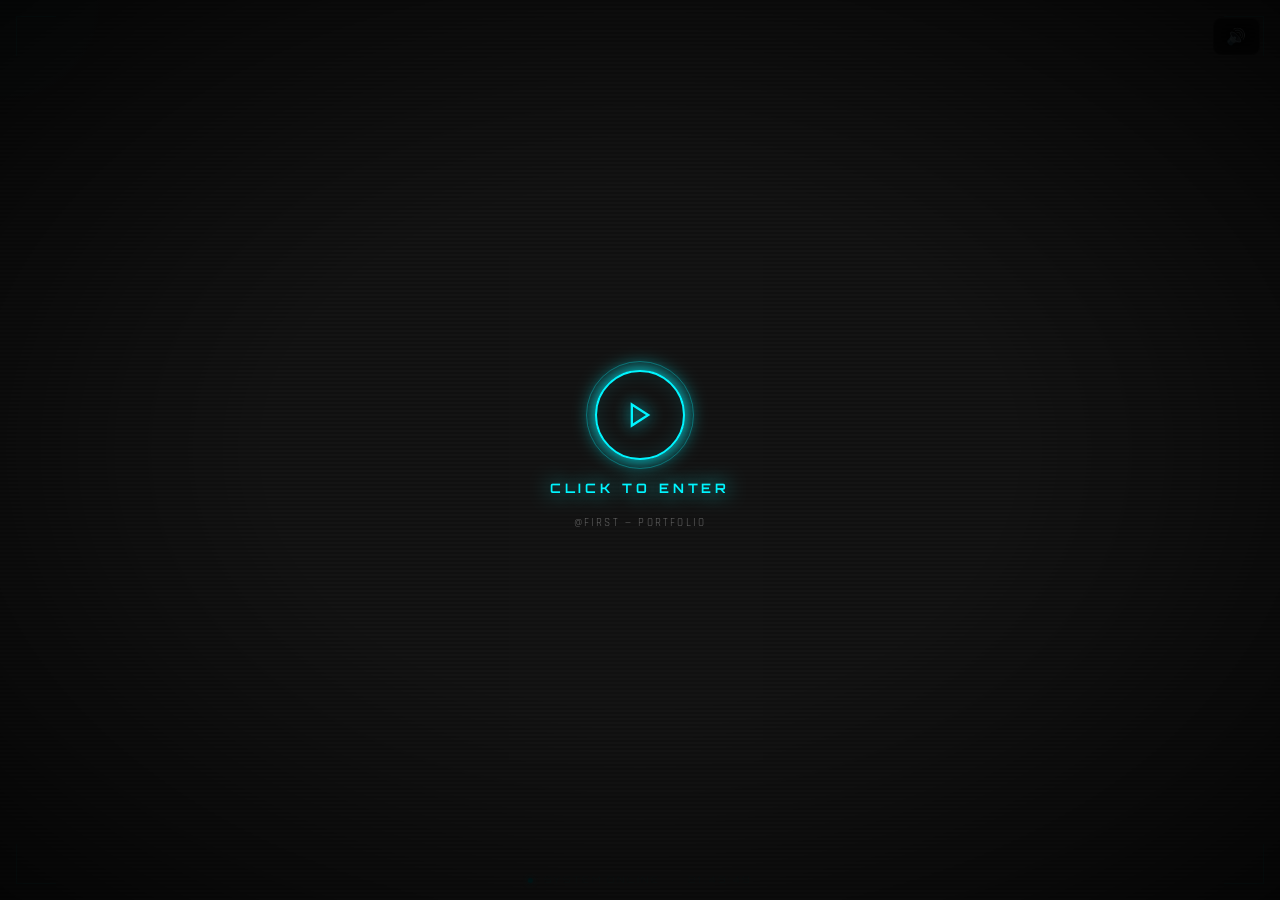
<file: index.html>
<!DOCTYPE html>
<html lang="en">
<head>
  <meta charset="UTF-8" />
  <meta name="viewport" content="width=device-width, initial-scale=1.0" />
  <title>@First</title>
  <link rel="stylesheet" href="style.css" />
  <link rel="icon" href="logo.png" type="image/png">
  <link rel="stylesheet" href="https://cdnjs.cloudflare.com/ajax/libs/font-awesome/6.5.0/css/all.min.css">
</head>
<body>

  <!-- HUD Corners -->
  <div class="hud-corner tl"></div>
  <div class="hud-corner tr"></div>
  <div class="hud-corner bl"></div>
  <div class="hud-corner br"></div>

  <!-- Cursor glow -->
  <div id="cursor-glow"></div>

  <!-- Background video -->
  <video id="bg-video" loop playsinline>
    <source src="background.mp4" type="video/mp4" />
  </video>

  <!-- Start screen -->
  <div id="startOverlay">
    <div class="start-inner">
      <div class="start-ring">
        <svg width="28" height="28" fill="none" stroke="currentColor" stroke-width="2" viewBox="0 0 24 24">
          <polygon points="5,3 19,12 5,21"/>
        </svg>
      </div>
      <div id="startText">CLICK TO ENTER</div>
      <div class="start-sub">@First — Portfolio</div>
    </div>
  </div>

  <!-- Mute button -->
  <button id="muteButton">🔊</button>

  <!-- Main -->
  <div id="mainContent">

    <div class="profile-section">
      <div class="profile-ring">
        <div class="profile-image">
          <img src="first.png" alt="Profile" />
        </div>
      </div>
      <div class="profile-name"><span class="accent">@</span>First</div>
      <div class="glitch-bar">
        <span class="profile-tagline">Developer &nbsp;·&nbsp; Designer &nbsp;·&nbsp; Creator</span>
      </div>
    </div>

    <div class="button-container">

      <a href="https://spwweb.github.io/first/" target="_blank">
        <span class="btn-corner tl"></span>
        <span class="btn-dot"></span>
        Me First
        <span class="btn-corner br"></span>
      </a>

      <a href="https://spwweb.github.io/clock/" target="_blank">
        <span class="btn-corner tl"></span>
        <span class="btn-dot"></span>
        Clock
        <span class="btn-corner br"></span>
      </a>

      <a href="https://spwweb.github.io/QRcode/" target="_blank">
        <span class="btn-corner tl"></span>
        <span class="btn-dot"></span>
        QR Generator
        <span class="btn-corner br"></span>
      </a>

    </div>
  </div>

  <!-- HUD status bar -->
  <div class="hud-status">
    <span class="hud-dot"></span>
    SYSTEM ONLINE &nbsp;·&nbsp; <span id="hudTime">00:00:00</span>
  </div>

  <script src="script.js"></script>
</body>
</html>
</file>
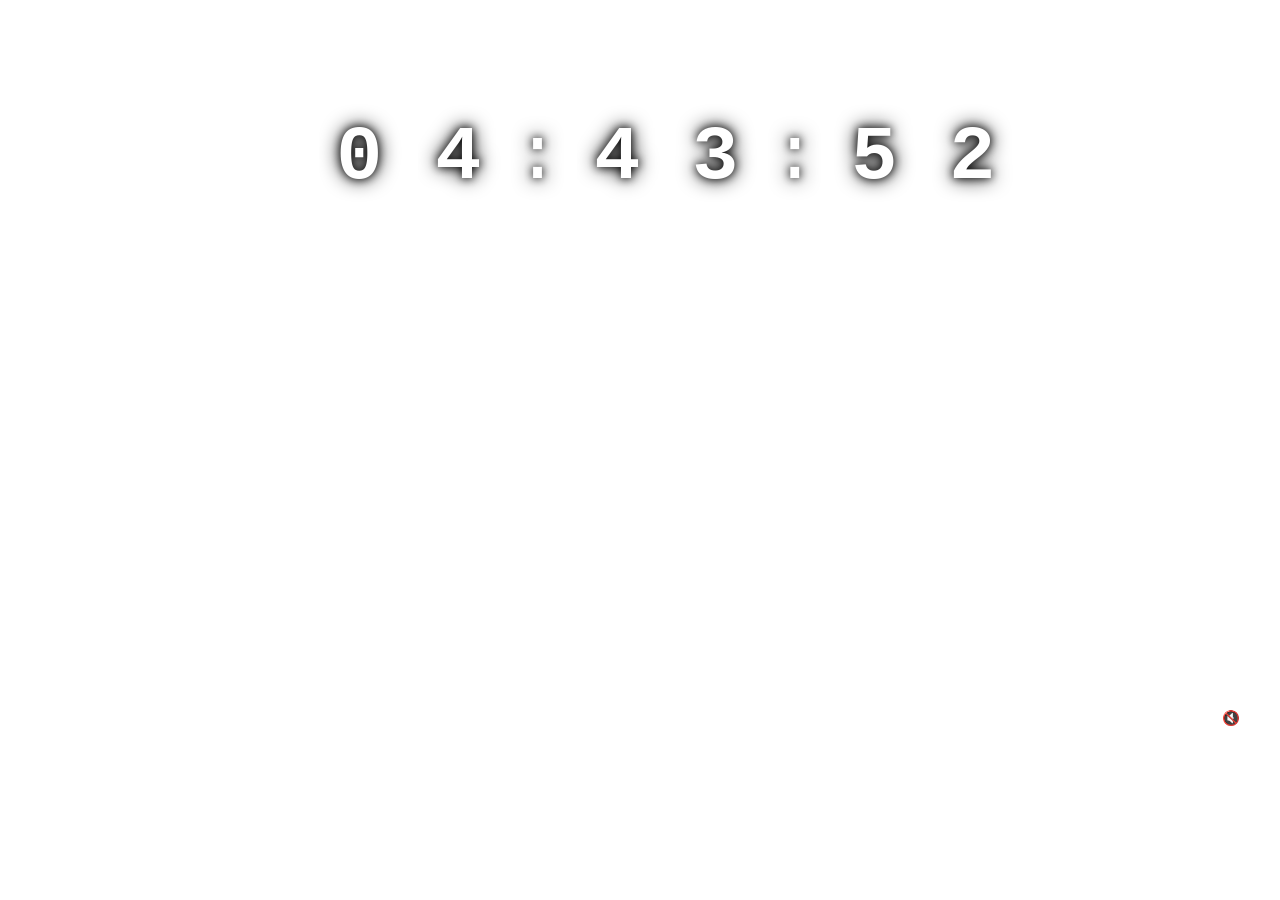
<file: clock/index.html>
<!DOCTYPE html>
<html lang="th">

<head>
    <meta charset="UTF-8" />
    <meta name="viewport" content="width=device-width, initial-scale=1.0" />
    <link rel="icon" href="icon.png" type="image/png">
    <title>Clock Asia/Bangkok</title>
    <link rel="stylesheet" href="style.css" />
</head>

<body>
    <video id="bg-video" class="bg-video" autoplay loop muted>
        <source src="video.mp4" type="video/mp4">
    </video>

    <div id="volume-wrapper">
        <button id="music-toggle">🔈</button>

        <div id="volume-control">
            <div id="volume-bar">
                <div id="volume-fill"></div>
            </div>
            <div id="volume-percent">50%</div>
        </div>
    </div>

    <div class="clock-container">
        <div class="clock" id="clock"></div>
    </div>

    <script src="script.js"></script>

</body>
</html>
</file>
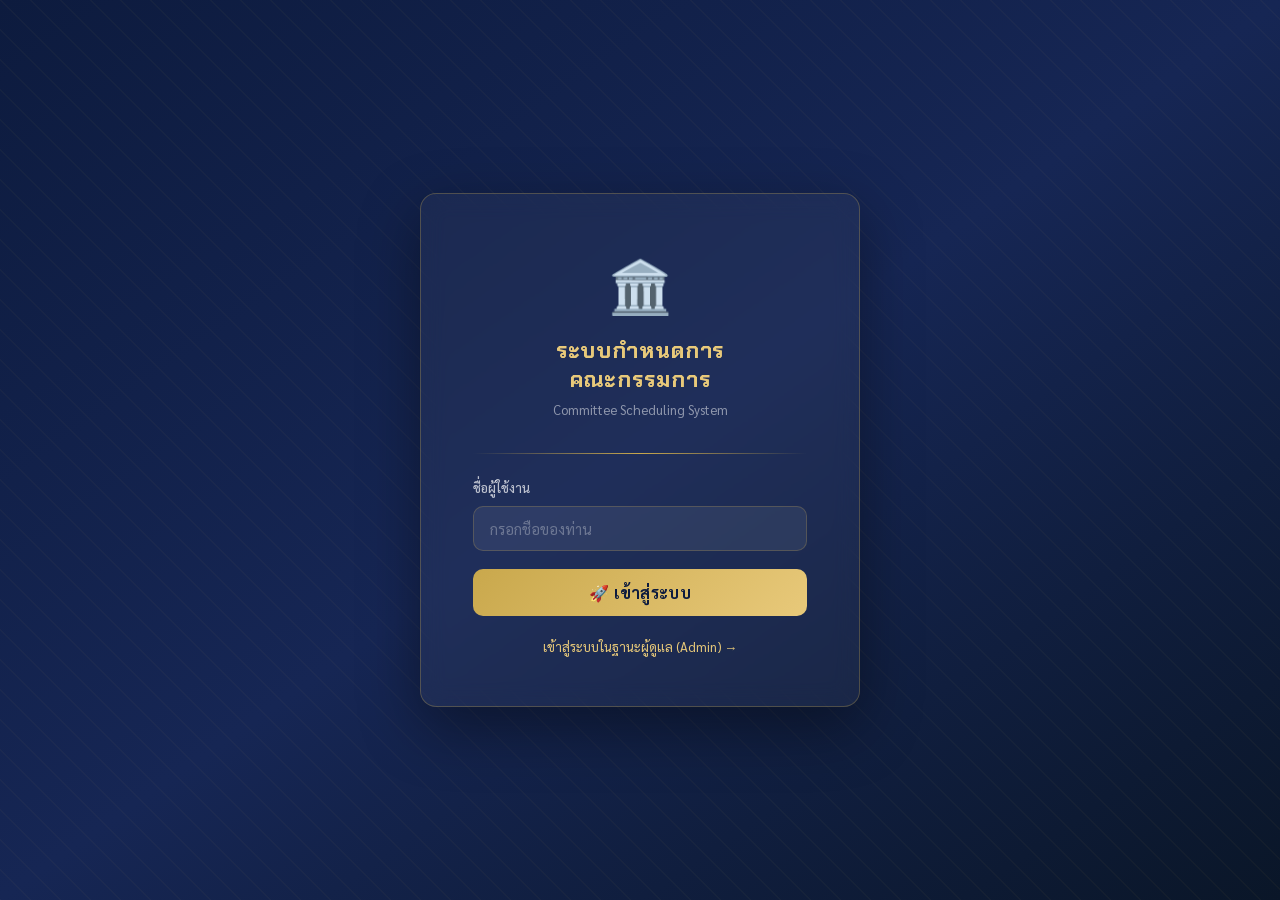
<file: drt/index.html>
<!DOCTYPE html>
<html lang="th">
<head>
<meta charset="UTF-8">
<meta name="viewport" content="width=device-width, initial-scale=1.0">
<title>ระบบกำหนดการคณะกรรมการ</title>
<link href="https://fonts.googleapis.com/css2?family=Sarabun:wght@300;400;500;600;700&family=Chakra+Petch:wght@400;500;600;700&display=swap" rel="stylesheet">
<style>
  :root {
    --navy: #0d1b3e;
    --navy-mid: #162654;
    --navy-light: #1e3370;
    --gold: #c9a84c;
    --gold-light: #e8c97a;
    --gold-pale: #f5e6bb;
    --cream: #faf8f2;
    --white: #ffffff;
    --gray-50: #f7f8fc;
    --gray-100: #eef0f6;
    --gray-200: #d8dce8;
    --gray-400: #9098b5;
    --gray-600: #5a6380;
    --gray-800: #2d3250;
    --green: #2d7a4f;
    --green-light: #e8f5ee;
    --red: #b8293a;
    --red-light: #fdeef0;
    --amber: #b86c1a;
    --amber-light: #fef3e2;
    --shadow-sm: 0 2px 8px rgba(13,27,62,0.08);
    --shadow-md: 0 4px 20px rgba(13,27,62,0.14);
    --shadow-lg: 0 8px 40px rgba(13,27,62,0.20);
    --border: 1px solid var(--gray-200);
    --radius: 10px;
    --radius-lg: 16px;
  }
  *, *::before, *::after { box-sizing: border-box; margin: 0; padding: 0; }
  html { scroll-behavior: smooth; }
  body { font-family: 'Sarabun', sans-serif; background: var(--gray-50); color: var(--gray-800); min-height: 100vh; font-size: 15px; line-height: 1.6; }

  /* SCREENS */
  .screen { display: none; min-height: 100vh; }

  /* LOGIN */
  #screen-login {
    background: linear-gradient(145deg, var(--navy) 0%, var(--navy-mid) 50%, #0a1628 100%);
    align-items: center; justify-content: center; flex-direction: column;
    position: relative; overflow: hidden;
  }
  .login-bg-pattern { position: absolute; inset: 0; opacity: 0.04; background-image: repeating-linear-gradient(45deg, var(--gold) 0, var(--gold) 1px, transparent 0, transparent 50%); background-size: 30px 30px; }
  .login-box { background: rgba(255,255,255,0.04); border: 1px solid rgba(201,168,76,0.3); border-radius: var(--radius-lg); padding: 48px 52px; width: 100%; max-width: 440px; backdrop-filter: blur(12px); position: relative; z-index: 1; box-shadow: 0 20px 60px rgba(0,0,0,0.4); animation: loginFadeIn 0.6s ease; }
  @keyframes loginFadeIn { from { opacity:0; transform: translateY(24px); } to { opacity:1; transform: none; } }
  .login-emblem { text-align: center; margin-bottom: 32px; }
  .login-emblem .icon { font-size: 52px; display: block; margin-bottom: 12px; }
  .login-emblem h1 { font-family: 'Chakra Petch', sans-serif; color: var(--gold-light); font-size: 22px; font-weight: 700; letter-spacing: 0.04em; line-height: 1.3; }
  .login-emblem p { color: rgba(255,255,255,0.5); font-size: 13px; margin-top: 6px; }
  .login-divider { height: 1px; background: linear-gradient(90deg, transparent, var(--gold), transparent); margin: 24px 0; }
  .form-group { margin-bottom: 18px; }
  .form-label { display: block; color: rgba(255,255,255,0.7); font-size: 13px; margin-bottom: 7px; font-weight: 500; }
  .form-input { width: 100%; padding: 12px 16px; background: rgba(255,255,255,0.07); border: 1px solid rgba(201,168,76,0.25); border-radius: var(--radius); color: white; font-family: 'Sarabun', sans-serif; font-size: 15px; transition: all 0.2s; outline: none; }
  .form-input::placeholder { color: rgba(255,255,255,0.3); }
  .form-input:focus { border-color: var(--gold); background: rgba(255,255,255,0.1); box-shadow: 0 0 0 3px rgba(201,168,76,0.15); }
  .btn-primary { width: 100%; padding: 13px; background: linear-gradient(135deg, var(--gold) 0%, var(--gold-light) 100%); border: none; border-radius: var(--radius); color: var(--navy); font-family: 'Sarabun', sans-serif; font-size: 16px; font-weight: 700; cursor: pointer; transition: all 0.2s; letter-spacing: 0.02em; }
  .btn-primary:hover { transform: translateY(-1px); box-shadow: 0 6px 20px rgba(201,168,76,0.4); }
  .login-switch { text-align: center; margin-top: 18px; }
  .login-switch a { color: var(--gold-light); font-size: 13px; cursor: pointer; text-decoration: none; }
  .login-switch a:hover { text-decoration: underline; }
  .login-error { background: rgba(184,41,58,0.2); border: 1px solid rgba(184,41,58,0.4); border-radius: 8px; padding: 10px 14px; color: #ff8a95; font-size: 13px; margin-bottom: 14px; display: none; }

  /* APP LAYOUT */
  #screen-app { flex-direction: column; background: var(--gray-50); }

  /* HEADER */
  .app-header { background: linear-gradient(135deg, var(--navy) 0%, var(--navy-mid) 100%); padding: 0 28px; height: 62px; display: flex; align-items: center; justify-content: space-between; box-shadow: 0 3px 16px rgba(13,27,62,0.3); position: sticky; top: 0; z-index: 100; }
  .header-brand { display: flex; align-items: center; gap: 12px; }
  .header-brand .brand-icon { font-size: 24px; }
  .header-brand .brand-text { font-family: 'Chakra Petch', sans-serif; color: var(--gold-light); font-size: 16px; font-weight: 600; }
  .header-user { display: flex; align-items: center; gap: 12px; }
  .user-badge { display: flex; align-items: center; gap: 8px; background: rgba(255,255,255,0.08); border: 1px solid rgba(201,168,76,0.25); border-radius: 24px; padding: 5px 14px 5px 10px; }
  .user-avatar { width: 28px; height: 28px; border-radius: 50%; background: linear-gradient(135deg, var(--gold) 0%, var(--gold-light) 100%); display: flex; align-items: center; justify-content: center; color: var(--navy); font-size: 12px; font-weight: 700; }
  .user-name { color: white; font-size: 13px; font-weight: 500; }
  .user-role-tag { font-size: 10px; padding: 2px 7px; border-radius: 10px; font-weight: 600; background: linear-gradient(135deg, var(--gold), var(--gold-light)); color: var(--navy); max-width: 140px; white-space: nowrap; overflow: hidden; text-overflow: ellipsis; }

  /* ONLINE INDICATOR */
  .online-dot { width: 8px; height: 8px; background: #4ade80; border-radius: 50%; border: 2px solid var(--navy-mid); animation: pulse-online 2s infinite; flex-shrink: 0; }
  @keyframes pulse-online { 0%,100%{opacity:1} 50%{opacity:0.5} }

  .btn-logout { background: rgba(255,255,255,0.08); border: 1px solid rgba(255,255,255,0.15); color: rgba(255,255,255,0.7); border-radius: 8px; padding: 5px 12px; font-family: 'Sarabun', sans-serif; font-size: 13px; cursor: pointer; transition: all 0.2s; }
  .btn-logout:hover { background: rgba(255,255,255,0.14); color: white; }

  /* NAV */
  .app-nav { background: var(--white); border-bottom: var(--border); padding: 0 28px; display: flex; gap: 0; box-shadow: var(--shadow-sm); position: relative; }
  .nav-btn { padding: 14px 20px; background: none; border: none; border-bottom: 3px solid transparent; color: var(--gray-400); font-family: 'Sarabun', sans-serif; font-size: 14px; font-weight: 600; cursor: pointer; transition: all 0.2s; display: flex; align-items: center; gap: 7px; white-space: nowrap; position: relative; }
  .nav-btn:hover { color: var(--navy-light); }
  .nav-btn.active { color: var(--navy); border-bottom-color: var(--gold); }
  .nav-notif { position: absolute; top: 8px; right: 4px; background: var(--red); color: white; font-size: 9px; font-weight: 700; border-radius: 10px; padding: 1px 5px; min-width: 16px; text-align: center; }

  /* CONTENT */
  .app-content { flex: 1; padding: 28px; max-width: 960px; width: 100%; margin: 0 auto; }
  .page { display: none; }
  .page.active { display: block; animation: pageFade 0.3s ease; }
  @keyframes pageFade { from { opacity: 0; transform: translateY(8px); } to { opacity: 1; transform: none; } }

  /* PAGE HEADER */
  .page-header { display: flex; align-items: center; justify-content: space-between; margin-bottom: 24px; }
  .page-title { font-family: 'Chakra Petch', sans-serif; font-size: 22px; color: var(--navy); font-weight: 700; }
  .page-subtitle { color: var(--gray-400); font-size: 13px; margin-top: 3px; }

  /* BUTTONS */
  .btn { padding: 9px 18px; border-radius: var(--radius); font-family: 'Sarabun', sans-serif; font-size: 14px; font-weight: 600; cursor: pointer; transition: all 0.2s; border: none; display: inline-flex; align-items: center; gap: 6px; }
  .btn-gold { background: linear-gradient(135deg, var(--gold) 0%, var(--gold-light) 100%); color: var(--navy); box-shadow: 0 2px 8px rgba(201,168,76,0.3); }
  .btn-gold:hover { transform: translateY(-1px); box-shadow: 0 4px 14px rgba(201,168,76,0.4); }
  .btn-navy { background: var(--navy); color: var(--white); }
  .btn-navy:hover { background: var(--navy-light); }
  .btn-outline { background: var(--white); border: var(--border); color: var(--gray-600); }
  .btn-outline:hover { border-color: var(--navy-light); color: var(--navy); }
  .btn-danger { background: var(--red-light); color: var(--red); border: 1px solid #f5c0c6; }
  .btn-danger:hover { background: var(--red); color: white; }
  .btn-green { background: var(--green-light); color: var(--green); border: 1px solid #a8d8bc; }
  .btn-green:hover { background: var(--green); color: white; }
  .btn-sm { padding: 5px 12px; font-size: 13px; }
  .btn-xs { padding: 3px 9px; font-size: 12px; border-radius: 6px; }

  /* CARD */
  .card { background: var(--white); border-radius: var(--radius-lg); border: var(--border); box-shadow: var(--shadow-sm); overflow: hidden; }
  .card-header { padding: 18px 24px; border-bottom: var(--border); display: flex; align-items: center; justify-content: space-between; background: linear-gradient(135deg, #fcfbf8 0%, var(--white) 100%); }
  .card-body { padding: 24px; }

  /* SCHEDULE POSTS */
  .post-card { background: var(--white); border-radius: var(--radius-lg); border: var(--border); box-shadow: var(--shadow-sm); margin-bottom: 18px; overflow: hidden; transition: box-shadow 0.2s; }
  .post-card:hover { box-shadow: var(--shadow-md); }
  .post-header { padding: 20px 24px 16px; border-bottom: 1px solid var(--gray-100); display: flex; justify-content: space-between; align-items: flex-start; }
  .post-category-badge { display: inline-flex; align-items: center; gap: 5px; font-size: 11px; font-weight: 700; letter-spacing: 0.05em; padding: 3px 10px; border-radius: 20px; margin-bottom: 8px; }
  .badge-meeting { background: #e8edf8; color: var(--navy); }
  .badge-event { background: var(--amber-light); color: var(--amber); }
  .badge-document { background: var(--green-light); color: var(--green); }
  .post-title-row { display: flex; align-items: flex-start; justify-content: space-between; gap: 12px; }
  .post-title { font-size: 17px; font-weight: 700; color: var(--navy); line-height: 1.4; flex: 1; }
  .post-meta { display: flex; flex-wrap: wrap; gap: 14px; margin-top: 10px; }
  .post-meta-item { display: flex; align-items: center; gap: 5px; color: var(--gray-600); font-size: 13px; }
  .post-body { padding: 16px 24px; }
  .post-desc { color: var(--gray-600); font-size: 14px; line-height: 1.7; }
  .post-footer { padding: 14px 24px; background: var(--gray-50); border-top: 1px solid var(--gray-100); }
  .post-author { color: var(--gray-400); font-size: 12px; }

  /* VOTE */
  .vote-section { padding: 16px 24px; border-top: 1px solid var(--gray-100); }
  .vote-title { font-size: 13px; font-weight: 700; color: var(--gray-600); margin-bottom: 12px; text-transform: uppercase; letter-spacing: 0.05em; }
  .vote-btns { display: flex; gap: 10px; flex-wrap: wrap; margin-bottom: 14px; }
  .vote-btn { padding: 8px 18px; border-radius: 24px; border: 2px solid; cursor: pointer; font-family: 'Sarabun', sans-serif; font-size: 14px; font-weight: 600; transition: all 0.2s; background: var(--white); }
  .vote-btn.approve { border-color: var(--green); color: var(--green); }
  .vote-btn.approve:hover, .vote-btn.approve.selected { background: var(--green); color: white; }
  .vote-btn.reject { border-color: var(--red); color: var(--red); }
  .vote-btn.reject:hover, .vote-btn.reject.selected { background: var(--red); color: white; }
  .vote-btn.abstain { border-color: var(--gray-400); color: var(--gray-600); }
  .vote-btn.abstain:hover, .vote-btn.abstain.selected { background: var(--gray-400); color: white; }
  .vote-summary { display: flex; gap: 10px; margin-top: 10px; flex-wrap: wrap; }
  .vote-stat { display: flex; align-items: center; gap: 6px; font-size: 13px; font-weight: 600; padding: 4px 12px; border-radius: 20px; }
  .vote-stat.approve { background: var(--green-light); color: var(--green); }
  .vote-stat.reject { background: var(--red-light); color: var(--red); }
  .vote-stat.abstain { background: var(--gray-100); color: var(--gray-600); }
  .vote-progress { height: 6px; background: var(--gray-100); border-radius: 3px; margin: 12px 0 6px; overflow: hidden; display: flex; }
  .vote-progress-bar { height: 100%; transition: width 0.4s ease; }
  .vote-names { font-size: 12px; color: var(--gray-400); margin-top: 6px; }

  /* COMMENT */
  .comment-section { padding: 16px 24px; border-top: 1px solid var(--gray-100); }
  .comment-list { margin-bottom: 14px; }
  .comment-item { background: var(--gray-50); border-radius: 10px; padding: 12px 14px; margin-bottom: 8px; display: flex; gap: 10px; }
  .comment-avatar { width: 30px; height: 30px; border-radius: 50%; flex-shrink: 0; background: linear-gradient(135deg, var(--navy-light), var(--navy)); display: flex; align-items: center; justify-content: center; color: var(--gold-light); font-size: 11px; font-weight: 700; }
  .comment-body { flex: 1; }
  .comment-author { font-size: 12px; font-weight: 700; color: var(--navy); margin-bottom: 3px; }
  .comment-text { font-size: 13px; color: var(--gray-600); }
  .comment-time { font-size: 11px; color: var(--gray-400); margin-top: 4px; }
  .comment-input-row { display: flex; gap: 10px; }
  .comment-input { flex: 1; padding: 10px 14px; border: var(--border); border-radius: 24px; font-family: 'Sarabun', sans-serif; font-size: 14px; outline: none; transition: border-color 0.2s; background: var(--white); }
  .comment-input:focus { border-color: var(--navy-light); }
  .btn-send { padding: 10px 18px; background: var(--navy); color: white; border: none; border-radius: 24px; cursor: pointer; font-family: 'Sarabun', sans-serif; font-size: 14px; font-weight: 600; transition: all 0.2s; white-space: nowrap; }
  .btn-send:hover { background: var(--navy-light); }

  /* EXPAND */
  .expand-btn { background: none; border: none; color: var(--gold); font-family: 'Sarabun', sans-serif; font-size: 13px; font-weight: 600; cursor: pointer; padding: 0; display: flex; align-items: center; gap: 5px; }
  .expand-btn:hover { color: var(--navy); }
  .collapsible { display: none; }
  .collapsible.open { display: block; }

  /* CHAT */
  .chat-layout { display: grid; grid-template-columns: 220px 1fr; gap: 18px; height: calc(100vh - 200px); min-height: 500px; }
  .chat-rooms { background: var(--white); border-radius: var(--radius-lg); border: var(--border); box-shadow: var(--shadow-sm); overflow: hidden; display: flex; flex-direction: column; }
  .chat-rooms-header { padding: 16px 18px; background: var(--navy); }
  .chat-rooms-header h4 { color: var(--gold-light); font-size: 13px; font-weight: 700; letter-spacing: 0.05em; text-transform: uppercase; }
  .room-list-scroll { flex: 1; overflow-y: auto; }
  .room-item { padding: 12px 18px; cursor: pointer; transition: all 0.2s; border-bottom: 1px solid var(--gray-100); display: flex; align-items: center; gap: 8px; position: relative; }
  .room-item:hover { background: var(--gray-50); }
  .room-item.active { background: var(--gold-pale); border-left: 3px solid var(--gold); }
  .room-item .room-icon { font-size: 16px; }
  .room-item .room-name { font-size: 13px; font-weight: 600; color: var(--navy); flex: 1; }
  .room-item .room-unread { background: var(--red); color: white; font-size: 10px; font-weight: 700; padding: 2px 6px; border-radius: 10px; min-width: 18px; text-align: center; }
  .btn-add-room { margin: 12px; padding: 9px; background: var(--gray-50); border: 1px dashed var(--gray-200); border-radius: var(--radius); cursor: pointer; text-align: center; color: var(--gray-400); font-family: 'Sarabun', sans-serif; font-size: 13px; transition: all 0.2s; }
  .btn-add-room:hover { border-color: var(--gold); color: var(--gold); background: var(--gold-pale); }

  .chat-window { background: var(--white); border-radius: var(--radius-lg); border: var(--border); box-shadow: var(--shadow-sm); display: flex; flex-direction: column; overflow: hidden; }
  .chat-topbar { padding: 14px 20px; border-bottom: var(--border); background: var(--gray-50); display: flex; align-items: center; gap: 10px; justify-content: space-between; }
  .chat-topbar-left { display: flex; align-items: center; gap: 10px; }
  .chat-topbar .room-name-big { font-weight: 700; color: var(--navy); font-size: 15px; }
  .chat-topbar .room-desc { color: var(--gray-400); font-size: 12px; }
  .online-count { font-size: 12px; color: var(--green); font-weight: 600; display: flex; align-items: center; gap: 4px; }

  .chat-messages { flex: 1; overflow-y: auto; padding: 20px; display: flex; flex-direction: column; gap: 4px; }
  .chat-msg { display: flex; gap: 10px; animation: msgSlide 0.2s ease; margin-bottom: 6px; }
  @keyframes msgSlide { from { opacity: 0; transform: translateY(6px); } to { opacity: 1; transform: none; } }
  .chat-msg.own { flex-direction: row-reverse; }
  .chat-msg .msg-avatar { width: 34px; height: 34px; border-radius: 50%; flex-shrink: 0; background: linear-gradient(135deg, var(--navy-light), var(--navy)); display: flex; align-items: center; justify-content: center; color: var(--gold-light); font-size: 12px; font-weight: 700; }
  .chat-msg.own .msg-avatar { background: linear-gradient(135deg, var(--gold), var(--gold-light)); color: var(--navy); }
  .msg-content { max-width: 70%; }
  .msg-name { font-size: 11px; color: var(--gray-400); margin-bottom: 3px; }
  .chat-msg.own .msg-name { text-align: right; }
  .msg-role-tag { font-size: 10px; padding: 1px 5px; border-radius: 8px; background: var(--gold-pale); color: var(--amber); font-weight: 600; margin-left: 4px; }
  .msg-bubble { padding: 10px 14px; border-radius: 14px; font-size: 14px; line-height: 1.5; word-break: break-word; }
  .chat-msg:not(.own) .msg-bubble { background: var(--gray-100); color: var(--gray-800); border-bottom-left-radius: 4px; }
  .chat-msg.own .msg-bubble { background: var(--navy); color: white; border-bottom-right-radius: 4px; }
  .msg-time { font-size: 11px; color: var(--gray-400); margin-top: 3px; }
  .chat-msg.own .msg-time { text-align: right; }

  /* Reply */
  .msg-reply-btn { background: none; border: none; color: var(--gray-400); font-size: 11px; cursor: pointer; padding: 2px 6px; border-radius: 4px; display: none; }
  .msg-reply-btn:hover { background: var(--gray-100); color: var(--navy); }
  .chat-msg:hover .msg-reply-btn { display: inline-block; }
  .msg-reply-preview { background: rgba(255,255,255,0.15); border-left: 3px solid var(--gold); padding: 4px 8px; border-radius: 4px; font-size: 11px; margin-bottom: 4px; }
  .chat-msg:not(.own) .msg-reply-preview { background: var(--gray-200); border-left-color: var(--navy); }
  .reply-bar { background: var(--gold-pale); border-top: 1px solid var(--gold-light); padding: 8px 16px; display: none; align-items: center; gap: 8px; font-size: 13px; color: var(--amber); }
  .reply-bar.active { display: flex; }
  .reply-bar-text { flex: 1; font-weight: 600; }
  .reply-bar span { color: var(--gray-600); font-weight: 400; }
  .reply-cancel { background: none; border: none; cursor: pointer; color: var(--gray-400); font-size: 16px; padding: 0 4px; }

  .chat-input-area { padding: 16px 20px; border-top: var(--border); display: flex; gap: 10px; align-items: center; }
  .chat-input { flex: 1; padding: 11px 16px; border: var(--border); border-radius: 24px; font-family: 'Sarabun', sans-serif; font-size: 14px; outline: none; transition: border-color 0.2s; }
  .chat-input:focus { border-color: var(--navy-light); box-shadow: 0 0 0 3px rgba(30,51,112,0.08); }
  .chat-send { padding: 11px 20px; background: var(--navy); color: white; border: none; border-radius: 24px; cursor: pointer; font-family: 'Sarabun', sans-serif; font-size: 14px; font-weight: 600; transition: all 0.2s; white-space: nowrap; }
  .chat-send:hover { background: var(--navy-light); }

  /* NOTIFICATION POPUP */
  .notif-popup { position: fixed; top: 80px; right: 20px; z-index: 9999; display: flex; flex-direction: column; gap: 8px; pointer-events: none; }
  .notif-item { background: var(--navy); color: white; padding: 12px 18px; border-radius: var(--radius); box-shadow: var(--shadow-lg); border-left: 4px solid var(--gold); font-size: 13px; max-width: 320px; animation: notifSlide 0.3s ease; pointer-events: auto; cursor: pointer; }
  @keyframes notifSlide { from { opacity:0; transform: translateX(40px); } to { opacity:1; transform:none; } }
  .notif-item .notif-title { font-weight: 700; font-size: 12px; color: var(--gold-light); margin-bottom: 2px; }
  .notif-item .notif-msg { color: rgba(255,255,255,0.85); }
  .notif-item .notif-sub { font-size: 11px; color: var(--gray-400); margin-top: 3px; }

  /* ADMIN */
  .admin-grid { display: grid; grid-template-columns: repeat(4, 1fr); gap: 16px; margin-bottom: 24px; }
  .admin-stat { background: var(--white); border-radius: var(--radius-lg); border: var(--border); box-shadow: var(--shadow-sm); padding: 20px; text-align: center; }
  .stat-icon { font-size: 28px; margin-bottom: 8px; }
  .stat-num { font-family: 'Chakra Petch', sans-serif; font-size: 28px; font-weight: 700; color: var(--navy); }
  .stat-label { font-size: 12px; color: var(--gray-400); margin-top: 4px; }
  .admin-table { width: 100%; border-collapse: collapse; }
  .admin-table th { background: var(--gray-50); padding: 12px 16px; text-align: left; font-size: 12px; font-weight: 700; color: var(--gray-600); text-transform: uppercase; letter-spacing: 0.04em; border-bottom: var(--border); }
  .admin-table td { padding: 12px 16px; border-bottom: 1px solid var(--gray-100); font-size: 14px; vertical-align: middle; }
  .admin-table tr:last-child td { border-bottom: none; }
  .admin-table tr:hover td { background: var(--gray-50); }
  .role-badge { padding: 3px 10px; border-radius: 12px; font-size: 12px; font-weight: 700; }
  .role-badge.admin { background: linear-gradient(135deg, var(--gold), var(--gold-light)); color: var(--navy); }
  .role-badge.member { background: var(--gray-100); color: var(--gray-600); }
  .role-badge.custom { background: var(--green-light); color: var(--green); }

  /* ROLE EDITOR */
  .role-edit-wrap { display: flex; align-items: center; gap: 6px; }
  .role-edit-input { padding: 4px 8px; border: 1px solid var(--gray-200); border-radius: 6px; font-family: 'Sarabun', sans-serif; font-size: 13px; width: 120px; outline: none; }
  .role-edit-input:focus { border-color: var(--navy-light); }
  .btn-save-role { padding: 4px 10px; background: var(--green); color: white; border: none; border-radius: 6px; font-size: 12px; cursor: pointer; font-family: 'Sarabun', sans-serif; }
  .btn-save-role:hover { opacity: 0.85; }

  /* FORM */
  .form-group-app { margin-bottom: 16px; }
  .form-label-app { display: block; font-size: 13px; font-weight: 700; color: var(--gray-600); margin-bottom: 6px; text-transform: uppercase; letter-spacing: 0.04em; }
  .form-input-app, .form-select-app, .form-textarea-app { width: 100%; padding: 10px 14px; border: var(--border); border-radius: var(--radius); font-family: 'Sarabun', sans-serif; font-size: 14px; color: var(--gray-800); outline: none; transition: border-color 0.2s; background: var(--white); }
  .form-input-app:focus, .form-select-app:focus, .form-textarea-app:focus { border-color: var(--navy-light); box-shadow: 0 0 0 3px rgba(30,51,112,0.08); }
  .form-textarea-app { resize: vertical; min-height: 90px; }
  .form-row { display: grid; grid-template-columns: 1fr 1fr; gap: 16px; }
  .form-actions { display: flex; gap: 10px; justify-content: flex-end; padding-top: 16px; border-top: var(--border); margin-top: 20px; }

  /* MODAL */
  .modal-overlay { position: fixed; inset: 0; background: rgba(13,27,62,0.55); z-index: 1000; align-items: center; justify-content: center; display: none; }
  .modal-overlay.open { display: flex; }
  .modal-box { background: var(--white); border-radius: var(--radius-lg); box-shadow: var(--shadow-lg); width: 100%; max-width: 520px; max-height: 90vh; overflow-y: auto; animation: modalPop 0.25s ease; }
  @keyframes modalPop { from { opacity:0; transform: scale(0.95); } to { opacity:1; transform: none; } }
  .modal-header { padding: 22px 24px 18px; border-bottom: var(--border); display: flex; align-items: center; justify-content: space-between; }
  .modal-header h3 { font-family: 'Chakra Petch', sans-serif; font-size: 18px; color: var(--navy); }
  .modal-close { background: none; border: none; font-size: 18px; cursor: pointer; color: var(--gray-400); padding: 4px; }
  .modal-body { padding: 24px; }

  /* EMPTY */
  .empty-state { text-align: center; padding: 60px 20px; color: var(--gray-400); }
  .empty-icon { font-size: 48px; display: block; margin-bottom: 16px; }
  .empty-state h4 { font-size: 16px; font-weight: 700; color: var(--gray-600); margin-bottom: 8px; }

  /* TOAST */
  .toast { position: fixed; bottom: 28px; left: 50%; transform: translateX(-50%); background: var(--navy); color: white; padding: 12px 24px; border-radius: 24px; font-size: 14px; font-weight: 600; z-index: 9999; animation: toastIn 0.3s ease; box-shadow: var(--shadow-lg); white-space: nowrap; }
  @keyframes toastIn { from { opacity:0; transform: translateX(-50%) translateY(16px); } to { opacity:1; transform: translateX(-50%) translateY(0); } }

  /* SCROLLBAR */
  ::-webkit-scrollbar { width: 6px; height: 6px; }
  ::-webkit-scrollbar-track { background: transparent; }
  ::-webkit-scrollbar-thumb { background: var(--gray-200); border-radius: 3px; }
  ::-webkit-scrollbar-thumb:hover { background: var(--gray-400); }

  @media (max-width: 700px) {
    .chat-layout { grid-template-columns: 1fr; grid-template-rows: auto 1fr; }
    .chat-rooms { max-height: 180px; }
    .form-row { grid-template-columns: 1fr; }
    .app-header { padding: 0 14px; }
    .app-content { padding: 16px; }
    .app-nav { padding: 0 10px; }
    .nav-btn { padding: 12px 10px; font-size: 13px; }
    .admin-grid { grid-template-columns: repeat(2,1fr); }
    .header-brand .brand-text { display: none; }
  }
</style>
</head>
<body>

<!-- LOGIN SCREEN -->
<div id="screen-login" class="screen active">
  <div class="login-bg-pattern"></div>
  <div class="login-box">
    <div class="login-emblem">
      <span class="icon">🏛️</span>
      <h1>ระบบกำหนดการ<br>คณะกรรมการ</h1>
      <p>Committee Scheduling System</p>
    </div>
    <div class="login-divider"></div>
    <div id="login-error" class="login-error"></div>
    <div id="form-member">
      <div class="form-group">
        <label class="form-label">ชื่อผู้ใช้งาน</label>
        <input id="input-name" class="form-input" type="text" placeholder="กรอกชื่อของท่าน" onkeydown="if(event.key==='Enter') loginMember()">
      </div>
      <button class="btn-primary" onclick="loginMember()">🚀 เข้าสู่ระบบ</button>
      <div class="login-switch"><a onclick="showAdminForm()">เข้าสู่ระบบในฐานะผู้ดูแล (Admin) →</a></div>
    </div>
    <div id="form-admin" style="display:none;">
      <div class="form-group">
        <label class="form-label">ชื่อผู้ดูแลระบบ</label>
        <input id="input-admin-name" class="form-input" type="text" placeholder="กรอกชื่อ Admin" onkeydown="if(event.key==='Enter') loginAdmin()">
      </div>
      <div class="form-group">
        <label class="form-label">รหัสผ่าน Admin</label>
        <input id="input-admin-pass" class="form-input" type="password" placeholder="กรอกรหัสผ่าน" onkeydown="if(event.key==='Enter') loginAdmin()">
      </div>
      <button class="btn-primary" onclick="loginAdmin()">🔑 เข้าสู่ระบบ Admin</button>
      <div class="login-switch"><a onclick="showMemberForm()">← กลับไปเข้าสู่ระบบทั่วไป</a></div>
    </div>
  </div>
</div>

<!-- APP SCREEN -->
<div id="screen-app" class="screen">
  <header class="app-header">
    <div class="header-brand">
      <span class="brand-icon">🏛️</span>
      <span class="brand-text">ระบบกำหนดการคณะกรรมการ</span>
    </div>
    <div class="header-user">
      <div class="user-badge">
        <div class="user-avatar" id="header-avatar">ส</div>
        <div class="online-dot"></div>
        <span class="user-name" id="header-name">สมชาย</span>
        <span class="user-role-tag" id="header-role">สมาชิก</span>
      </div>
      <button class="btn-logout" onclick="logout()">ออกจากระบบ</button>
    </div>
  </header>

  <nav class="app-nav">
    <button class="nav-btn active" data-page="schedule" onclick="switchPage('schedule')">📅 กำหนดการ</button>
    <button class="nav-btn" data-page="chat" onclick="switchPage('chat')">
      💬 ห้องพูดคุย
      <span class="nav-notif" id="chat-notif-badge" style="display:none">0</span>
    </button>
    <button class="nav-btn admin-only" data-page="admin" onclick="switchPage('admin')" style="display:none">⚙️ จัดการระบบ</button>
  </nav>

  <div class="app-content">
    <!-- SCHEDULE PAGE -->
    <div id="page-schedule" class="page active">
      <div class="page-header">
        <div>
          <div class="page-title">📅 กำหนดการทั้งหมด</div>
          <div class="page-subtitle">รายการกำหนดการและมติของคณะกรรมการ</div>
        </div>
        <button class="btn btn-gold" onclick="openCreatePost()">+ สร้างกำหนดการใหม่</button>
      </div>
      <div style="display:flex; gap:10px; margin-bottom:20px; flex-wrap:wrap;">
        <button class="btn btn-sm btn-navy" onclick="filterPosts('all')">ทั้งหมด</button>
        <button class="btn btn-sm btn-outline" onclick="filterPosts('การประชุม')">📋 การประชุม</button>
        <button class="btn btn-sm btn-outline" onclick="filterPosts('กิจกรรม')">🎯 กิจกรรม</button>
        <button class="btn btn-sm btn-outline" onclick="filterPosts('เอกสาร')">📄 เอกสาร/มติ</button>
      </div>
      <div id="posts-container"></div>
    </div>

    <!-- CHAT PAGE -->
    <div id="page-chat" class="page">
      <div class="page-header">
        <div>
          <div class="page-title">💬 ห้องพูดคุย</div>
          <div class="page-subtitle">สื่อสารและปรึกษาหารือกันในกลุ่มคณะกรรมการ</div>
        </div>
      </div>
      <div class="chat-layout">
        <div class="chat-rooms">
          <div class="chat-rooms-header"><h4>📢 ห้องทั้งหมด</h4></div>
          <div class="room-list-scroll" id="room-list"></div>
          <button class="btn-add-room admin-only" id="btn-add-room-admin" onclick="openAddRoom()" style="display:none">+ สร้างห้องใหม่</button>
        </div>
        <div class="chat-window">
          <div class="chat-topbar">
            <div class="chat-topbar-left">
              <span style="font-size:20px" id="chat-room-icon">💬</span>
              <div>
                <div class="room-name-big" id="chat-room-name">เลือกห้องสนทนา</div>
                <div class="room-desc" id="chat-room-desc">กรุณาเลือกห้องจากรายการทางซ้าย</div>
              </div>
            </div>
            <div class="online-count" id="online-count" style="display:none">
              <span>●</span> <span id="online-count-num">1</span> ออนไลน์
            </div>
          </div>
          <div id="chat-messages" class="chat-messages">
            <div class="empty-state"><span class="empty-icon">💬</span><h4>ยังไม่มีข้อความ</h4><p>เลือกห้องเพื่อเริ่มสนทนา</p></div>
          </div>
          <div class="reply-bar" id="reply-bar">
            <span>↩️</span>
            <div class="reply-bar-text" id="reply-bar-text">ตอบกลับ: <span id="reply-bar-content"></span></div>
            <button class="reply-cancel" onclick="cancelReply()">✕</button>
          </div>
          <div class="chat-input-area">
            <input id="chat-input" class="chat-input" placeholder="พิมพ์ข้อความ..." onkeydown="if(event.key==='Enter') sendChat()">
            <button class="chat-send" onclick="sendChat()">ส่ง ➤</button>
          </div>
        </div>
      </div>
    </div>

    <!-- ADMIN PAGE -->
    <div id="page-admin" class="page">
      <div class="page-header">
        <div>
          <div class="page-title">⚙️ จัดการระบบ</div>
          <div class="page-subtitle">ภาพรวมและการจัดการสำหรับผู้ดูแลระบบ</div>
        </div>
      </div>
      <div class="admin-grid" id="admin-stats"></div>

      <!-- Users Table -->
      <div class="card" style="margin-bottom:20px;">
        <div class="card-header">
          <div style="font-weight:700; color:var(--navy); font-family:'Chakra Petch',sans-serif;">👥 จัดการผู้ใช้งาน</div>
          <span style="font-size:12px; color:var(--gray-400);">คลิก "แก้ไขบทบาท" เพื่อกำหนดตำแหน่ง</span>
        </div>
        <div class="card-body" style="padding:0;">
          <table class="admin-table">
            <thead><tr><th>#</th><th>ชื่อ</th><th>บทบาท / ตำแหน่ง</th><th>เข้าสู่ระบบล่าสุด</th><th>จัดการ</th></tr></thead>
            <tbody id="admin-users-table"></tbody>
          </table>
        </div>
      </div>

      <!-- Posts Management -->
      <div class="card">
        <div class="card-header">
          <div style="font-weight:700; color:var(--navy); font-family:'Chakra Petch',sans-serif;">📋 จัดการกำหนดการ</div>
        </div>
        <div class="card-body" style="padding:0;">
          <table class="admin-table">
            <thead><tr><th>#</th><th>หัวข้อ</th><th>ประเภท</th><th>วันที่</th><th>โหวต</th><th>จัดการ</th></tr></thead>
            <tbody id="admin-posts-table"></tbody>
          </table>
        </div>
      </div>
    </div>
  </div>
</div>

<!-- MODAL: CREATE POST -->
<div id="modal-create-post" class="modal-overlay">
  <div class="modal-box">
    <div class="modal-header">
      <h3>📝 สร้างกำหนดการใหม่</h3>
      <button class="modal-close" onclick="closeModal('modal-create-post')">✕</button>
    </div>
    <div class="modal-body">
      <div class="form-group-app">
        <label class="form-label-app">ประเภท</label>
        <select id="post-type" class="form-select-app">
          <option value="การประชุม">📋 การประชุม</option>
          <option value="กิจกรรม">🎯 กิจกรรม</option>
          <option value="เอกสาร">📄 เอกสาร/มติ</option>
        </select>
      </div>
      <div class="form-group-app">
        <label class="form-label-app">หัวข้อ *</label>
        <input id="post-title" class="form-input-app" type="text" placeholder="ระบุหัวข้อกำหนดการ">
      </div>
      <div class="form-row">
        <div class="form-group-app">
          <label class="form-label-app">วัน-เวลา *</label>
          <input id="post-datetime" class="form-input-app" type="datetime-local">
        </div>
        <div class="form-group-app">
          <label class="form-label-app">สถานที่ / ลิงก์ประชุม</label>
          <input id="post-location" class="form-input-app" type="text" placeholder="ห้องประชุม / Zoom link">
        </div>
      </div>
      <div class="form-group-app">
        <label class="form-label-app">รายละเอียด / วาระ</label>
        <textarea id="post-detail" class="form-textarea-app" placeholder="ระบุวาระหรือรายละเอียดเพิ่มเติม"></textarea>
      </div>
      <div class="form-actions">
        <button class="btn btn-outline" onclick="closeModal('modal-create-post')">ยกเลิก</button>
        <button class="btn btn-gold" onclick="submitPost()">📌 โพสต์กำหนดการ</button>
      </div>
    </div>
  </div>
</div>

<!-- MODAL: ADD CHAT ROOM -->
<div id="modal-add-room" class="modal-overlay">
  <div class="modal-box">
    <div class="modal-header">
      <h3>➕ สร้างห้องสนทนาใหม่</h3>
      <button class="modal-close" onclick="closeModal('modal-add-room')">✕</button>
    </div>
    <div class="modal-body">
      <div class="form-group-app">
        <label class="form-label-app">ไอคอนห้อง</label>
        <div style="display:flex; gap:10px; flex-wrap:wrap; margin-bottom:8px;">
          <span style="cursor:pointer; font-size:22px;" onclick="selectEmoji('💬')">💬</span>
          <span style="cursor:pointer; font-size:22px;" onclick="selectEmoji('📋')">📋</span>
          <span style="cursor:pointer; font-size:22px;" onclick="selectEmoji('📢')">📢</span>
          <span style="cursor:pointer; font-size:22px;" onclick="selectEmoji('🎯')">🎯</span>
          <span style="cursor:pointer; font-size:22px;" onclick="selectEmoji('🔔')">🔔</span>
          <span style="cursor:pointer; font-size:22px;" onclick="selectEmoji('🏛️')">🏛️</span>
        </div>
        <input id="room-icon-input" class="form-input-app" value="💬" placeholder="หรือพิมพ์ emoji" style="width:80px;">
      </div>
      <div class="form-group-app">
        <label class="form-label-app">ชื่อห้อง *</label>
        <input id="room-name-input" class="form-input-app" type="text" placeholder="เช่น ห้องประชุมทั่วไป">
      </div>
      <div class="form-group-app">
        <label class="form-label-app">คำอธิบาย</label>
        <input id="room-desc-input" class="form-input-app" type="text" placeholder="เช่น สำหรับพูดคุยเรื่องทั่วไป">
      </div>
      <div class="form-actions">
        <button class="btn btn-outline" onclick="closeModal('modal-add-room')">ยกเลิก</button>
        <button class="btn btn-gold" onclick="submitRoom()">✅ สร้างห้อง</button>
      </div>
    </div>
  </div>
</div>

<!-- NOTIFICATION CONTAINER -->
<div class="notif-popup" id="notif-popup"></div>

<script>
// ============ STATE ============
let currentUser = null;
let currentFilter = 'all';
let currentRoom = null;
let replyTo = null;
let chatPollInterval = null;
let lastMsgCount = {};
let unreadChatCount = 0;
let onPage = 'schedule';

const ADMIN_PASSWORD = 'ITadmin';
const POLL_INTERVAL = 2000; // 2 seconds

// ============ STORAGE ============
function getDB(key, def) {
  try { const v = localStorage.getItem(key); return v !== null ? JSON.parse(v) : def; }
  catch { return def; }
}
function setDB(key, val) { localStorage.setItem(key, JSON.stringify(val)); }

// ============ INIT DATA ============
function initData() {
  if (!localStorage.getItem('rooms')) {
    setDB('rooms', [
      { id: 'r1', icon: '📢', name: 'ห้องทั่วไป', desc: 'สำหรับพูดคุยเรื่องทั่วไปของคณะกรรมการ' },
      { id: 'r2', icon: '📋', name: 'วาระการประชุม', desc: 'หารือเรื่องวาระและนโยบาย' },
      { id: 'r3', icon: '🎯', name: 'ประสานงาน', desc: 'ประสานงานและติดตามงาน' },
    ]);
  }
  if (!localStorage.getItem('posts')) {
    const now = new Date();
    const d1 = new Date(now); d1.setDate(d1.getDate() + 3);
    const d2 = new Date(now); d2.setDate(d2.getDate() + 7);
    setDB('posts', [
      { id: 'p1', type: 'การประชุม', title: 'การประชุมคณะกรรมการครั้งที่ 1/2568', datetime: d1.toISOString().slice(0,16), location: 'ห้องประชุมใหญ่ ชั้น 3 อาคารบริหาร', detail: 'วาระที่ 1: รับรองรายงานการประชุมครั้งที่ผ่านมา\nวาระที่ 2: รายงานผลการดำเนินงานประจำเดือน\nวาระที่ 3: พิจารณาแผนงานไตรมาสถัดไป\nวาระที่ 4: เรื่องอื่น ๆ (ถ้ามี)', author: 'ผู้ดูแลระบบ', createdAt: new Date().toISOString(), votes: {}, comments: [] },
      { id: 'p2', type: 'กิจกรรม', title: 'กิจกรรมสัมมนาพัฒนาศักยภาพกรรมการ ประจำปี 2568', datetime: d2.toISOString().slice(0,16), location: 'โรงแรมเซ็นทารา เชียงใหม่', detail: 'โปรแกรมสัมมนา 1 วัน ว่าด้วยการบริหารจัดการองค์กรและธรรมาภิบาล เชิญกรรมการทุกท่านเข้าร่วม', author: 'ผู้ดูแลระบบ', createdAt: new Date().toISOString(), votes: {}, comments: [] }
    ]);
  }
  if (!localStorage.getItem('messages')) setDB('messages', {});
  if (!localStorage.getItem('users')) setDB('users', {});
}

// ============ AUTH ============
function showAdminForm() {
  document.getElementById('form-member').style.display = 'none';
  document.getElementById('form-admin').style.display = 'block';
  document.getElementById('login-error').style.display = 'none';
}
function showMemberForm() {
  document.getElementById('form-admin').style.display = 'none';
  document.getElementById('form-member').style.display = 'block';
  document.getElementById('login-error').style.display = 'none';
}
function showLoginError(msg) {
  const el = document.getElementById('login-error');
  el.textContent = '⚠️ ' + msg;
  el.style.display = 'block';
}

function loginMember() {
  const name = document.getElementById('input-name').value.trim();
  if (!name) { showLoginError('กรุณากรอกชื่อของท่าน'); return; }

  // Check if user exists and is admin - preserve their role
  const users = getDB('users', {});
  const existing = users[name];
  if (existing && existing.role === 'admin') {
    showLoginError('บัญชีนี้เป็น Admin กรุณาเข้าสู่ระบบด้านล่าง');
    return;
  }
  doLogin(name, existing ? (existing.role || 'member') : 'member', existing ? existing.customRole : null);
}

function loginAdmin() {
  const name = document.getElementById('input-admin-name').value.trim();
  const pass = document.getElementById('input-admin-pass').value;
  if (!name) { showLoginError('กรุณากรอกชื่อ Admin'); return; }
  if (pass !== ADMIN_PASSWORD) { showLoginError('รหัสผ่านไม่ถูกต้อง กรุณาลองใหม่'); return; }
  doLogin(name, 'admin', null);
}

function doLogin(name, role, customRole) {
  currentUser = { name, role, customRole: customRole || null };

  // Update user in DB
  let users = getDB('users', {});
  const existing = users[name] || {};
  users[name] = {
    ...existing,
    name,
    role: existing.role === 'admin' && role === 'admin' ? 'admin' : role,
    customRole: existing.customRole || customRole || null,
    lastLogin: new Date().toISOString()
  };
  // If the DB has a custom role override for this user, apply it
  if (users[name].role !== 'admin') {
    currentUser.customRole = users[name].customRole || null;
  }
  setDB('users', users);
  // Save session
  localStorage.setItem('session', JSON.stringify({ name, role }));

  updateHeader();

  document.querySelectorAll('.admin-only').forEach(el => {
    el.style.display = role === 'admin' ? '' : 'none';
  });

  document.getElementById('screen-login').style.display = 'none';
  document.getElementById('screen-app').style.display = 'flex';

  // Init last message count for polling
  initLastMsgCount();
  startPolling();
  renderPosts();
  renderRooms();
  if (role === 'admin') renderAdmin();
}

function updateHeader() {
  const users = getDB('users', {});
  const u = users[currentUser.name] || currentUser;
  document.getElementById('header-name').textContent = currentUser.name;
  document.getElementById('header-avatar').textContent = currentUser.name.charAt(0).toUpperCase();
  const roleLabel = currentUser.role === 'admin' ? '👑 Admin' : (u.customRole || 'สมาชิก');
  document.getElementById('header-role').textContent = roleLabel;
}

function logout() {
  if (chatPollInterval) { clearInterval(chatPollInterval); chatPollInterval = null; }
  // Mark offline
  markOffline();
  currentUser = null; currentRoom = null; replyTo = null; unreadChatCount = 0;
  localStorage.removeItem('session');
  document.getElementById('screen-app').style.display = 'none';
  document.getElementById('screen-login').style.display = 'flex';
  document.getElementById('input-name').value = '';
  document.getElementById('input-admin-name').value = '';
  document.getElementById('input-admin-pass').value = '';
  document.getElementById('login-error').style.display = 'none';
  showMemberForm();
}

// ============ SESSION RESTORE ============
function restoreSession() {
  const sess = localStorage.getItem('session');
  if (!sess) return false;
  try {
    const { name, role } = JSON.parse(sess);
    const users = getDB('users', {});
    const u = users[name];
    if (!u) return false;
    doLogin(name, u.role || role, u.customRole || null);
    return true;
  } catch { return false; }
}

// ============ ONLINE PRESENCE ============
function markOnline() {
  if (!currentUser) return;
  const presence = getDB('presence', {});
  presence[currentUser.name] = Date.now();
  setDB('presence', presence);
}

function markOffline() {
  if (!currentUser) return;
  const presence = getDB('presence', {});
  delete presence[currentUser.name];
  setDB('presence', presence);
}

function getOnlineUsers() {
  const presence = getDB('presence', {});
  const now = Date.now();
  return Object.entries(presence)
    .filter(([, ts]) => now - ts < 15000)
    .map(([name]) => name);
}

// ============ POLLING / REAL-TIME SIM ============
function initLastMsgCount() {
  const messages = getDB('messages', {});
  lastMsgCount = {};
  Object.keys(messages).forEach(roomId => {
    lastMsgCount[roomId] = messages[roomId].length;
  });
}

function startPolling() {
  if (chatPollInterval) clearInterval(chatPollInterval);
  chatPollInterval = setInterval(pollUpdates, POLL_INTERVAL);
}

function pollUpdates() {
  markOnline();
  const messages = getDB('messages', {});

  // Check for new messages in all rooms
  let hasNewMessages = false;
  Object.entries(messages).forEach(([roomId, msgs]) => {
    const prevCount = lastMsgCount[roomId] || 0;
    if (msgs.length > prevCount) {
      const newMsgs = msgs.slice(prevCount);
      newMsgs.forEach(msg => {
        if (msg.author !== currentUser.name) {
          // Show notification if not in chat page or different room
          if (onPage !== 'chat' || !currentRoom || currentRoom.id !== roomId) {
            const rooms = getDB('rooms', []);
            const room = rooms.find(r => r.id === roomId);
            showNotification(
              `💬 ${room ? room.name : 'ห้องสนทนา'}`,
              `${msg.author}: ${msg.text.slice(0, 50)}${msg.text.length > 50 ? '...' : ''}`,
              () => { switchPage('chat'); selectRoom(roomId); }
            );
            unreadChatCount++;
            hasNewMessages = true;
          }
        }
      });
      lastMsgCount[roomId] = msgs.length;
    }
  });

  // Update unread badge
  const badge = document.getElementById('chat-notif-badge');
  if (unreadChatCount > 0 && onPage !== 'chat') {
    badge.textContent = unreadChatCount > 99 ? '99+' : unreadChatCount;
    badge.style.display = 'block';
  } else {
    badge.style.display = 'none';
  }

  // If currently viewing chat, auto-refresh messages
  if (onPage === 'chat' && currentRoom) {
    const msgs = messages[currentRoom.id] || [];
    const wasAtBottom = isScrolledToBottom();
    renderMessages(false);
    if (wasAtBottom) scrollToBottom();
    renderRooms();
  }

  // Update online count
  if (onPage === 'chat' && currentRoom) {
    const online = getOnlineUsers();
    const countEl = document.getElementById('online-count');
    const countNum = document.getElementById('online-count-num');
    if (online.length > 0) {
      countEl.style.display = 'flex';
      countNum.textContent = online.length;
    }
  }
}

function isScrolledToBottom() {
  const el = document.getElementById('chat-messages');
  if (!el) return true;
  return el.scrollHeight - el.scrollTop - el.clientHeight < 60;
}
function scrollToBottom() {
  const el = document.getElementById('chat-messages');
  if (el) el.scrollTop = el.scrollHeight;
}

// ============ NOTIFICATIONS ============
function showNotification(title, msg, onClick) {
  const container = document.getElementById('notif-popup');
  const item = document.createElement('div');
  item.className = 'notif-item';
  item.innerHTML = `<div class="notif-title">${title}</div><div class="notif-msg">${escHtml(msg)}</div><div class="notif-sub">คลิกเพื่อดู</div>`;
  item.onclick = () => { item.remove(); if (onClick) onClick(); };
  container.appendChild(item);
  setTimeout(() => { if (item.parentNode) item.remove(); }, 5000);
}

// ============ PAGE SWITCHING ============
function switchPage(page) {
  onPage = page;
  document.querySelectorAll('.page').forEach(p => p.classList.remove('active'));
  document.querySelectorAll('.nav-btn').forEach(b => b.classList.remove('active'));
  document.getElementById('page-' + page).classList.add('active');
  document.querySelector(`.nav-btn[data-page="${page}"]`)?.classList.add('active');

  if (page === 'admin') renderAdmin();
  if (page === 'chat') {
    unreadChatCount = 0;
    document.getElementById('chat-notif-badge').style.display = 'none';
    renderRooms();
    initLastMsgCount(); // Reset counts when entering chat
  }
}

// ============ POSTS ============
function openCreatePost() { openModal('modal-create-post'); }
function submitPost() {
  const title = document.getElementById('post-title').value.trim();
  const datetime = document.getElementById('post-datetime').value;
  if (!title || !datetime) { toast('⚠️ กรุณากรอกหัวข้อและวัน-เวลา'); return; }
  const posts = getDB('posts', []);
  posts.unshift({
    id: 'p' + Date.now(),
    type: document.getElementById('post-type').value,
    title, datetime,
    location: document.getElementById('post-location').value.trim(),
    detail: document.getElementById('post-detail').value.trim(),
    author: currentUser.name, createdAt: new Date().toISOString(),
    votes: {}, comments: []
  });
  setDB('posts', posts);
  closeModal('modal-create-post');
  ['post-title','post-datetime','post-location','post-detail'].forEach(id => document.getElementById(id).value = '');
  renderPosts();
  toast('✅ สร้างกำหนดการเรียบร้อยแล้ว');
}

function filterPosts(f) { currentFilter = f; renderPosts(); }

function renderPosts() {
  let posts = getDB('posts', []);
  if (currentFilter !== 'all') posts = posts.filter(p => p.type === currentFilter);
  const container = document.getElementById('posts-container');
  if (!posts.length) {
    container.innerHTML = `<div class="empty-state"><span class="empty-icon">📅</span><h4>ยังไม่มีกำหนดการ</h4><p>กดปุ่ม "สร้างกำหนดการใหม่" เพื่อเพิ่มรายการแรก</p></div>`;
    return;
  }
  container.innerHTML = posts.map(p => buildPostCard(p)).join('');
}

function buildPostCard(p) {
  const votes = p.votes || {};
  const approveList = Object.entries(votes).filter(([,v]) => v === 'approve').map(([k]) => k);
  const rejectList = Object.entries(votes).filter(([,v]) => v === 'reject').map(([k]) => k);
  const abstainList = Object.entries(votes).filter(([,v]) => v === 'abstain').map(([k]) => k);
  const total = approveList.length + rejectList.length + abstainList.length;
  const approveW = total ? Math.round(approveList.length/total*100) : 0;
  const rejectW = total ? Math.round(rejectList.length/total*100) : 0;
  const myVote = currentUser ? votes[currentUser.name] : null;
  const dt = new Date(p.datetime);
  const dateStr = dt.toLocaleDateString('th-TH', { year:'numeric', month:'long', day:'numeric' });
  const timeStr = dt.toLocaleTimeString('th-TH', { hour:'2-digit', minute:'2-digit' });
  const badgeClass = p.type === 'การประชุม' ? 'badge-meeting' : p.type === 'กิจกรรม' ? 'badge-event' : 'badge-document';
  const typeIcon = p.type === 'การประชุม' ? '📋' : p.type === 'กิจกรรม' ? '🎯' : '📄';
  const adminDeleteBtn = (currentUser && currentUser.role === 'admin') ? `<button class="btn btn-xs btn-danger" onclick="deletePost('${p.id}')">🗑️ ลบ</button>` : '';
  const comments = (p.comments || []).slice(-50);
  const commentsHtml = comments.map(c => `
    <div class="comment-item">
      <div class="comment-avatar">${c.author.charAt(0).toUpperCase()}</div>
      <div class="comment-body">
        <div class="comment-author">${escHtml(c.author)}</div>
        <div class="comment-text">${escHtml(c.text)}</div>
        <div class="comment-time">${formatTime(c.createdAt)}</div>
      </div>
    </div>`).join('');
  return `<div class="post-card" id="card-${p.id}">
    <div class="post-header">
      <div style="flex:1;">
        <span class="post-category-badge ${badgeClass}">${typeIcon} ${p.type}</span>
        <div class="post-title-row"><div class="post-title">${escHtml(p.title)}</div>${adminDeleteBtn}</div>
        <div class="post-meta">
          <span class="post-meta-item"><span>📅</span>${dateStr}</span>
          <span class="post-meta-item"><span>🕐</span>${timeStr} น.</span>
          ${p.location ? `<span class="post-meta-item"><span>📍</span>${escHtml(p.location)}</span>` : ''}
        </div>
      </div>
    </div>
    ${p.detail ? `<div class="post-body"><div class="post-desc">${escHtml(p.detail).replace(/\n/g,'<br>')}</div></div>` : ''}
    <div class="post-footer">
      <span class="post-author">📝 โพสต์โดย: ${escHtml(p.author)} · ${formatTime(p.createdAt)}</span>
      <button class="expand-btn" onclick="toggleSection('vote-${p.id}')" style="float:right;">🗳️ แสดงความเห็นชอบ (${total})</button>
    </div>
    <div class="vote-section collapsible" id="vote-${p.id}">
      <div class="vote-title">🗳️ ลงมติ</div>
      <div class="vote-btns">
        <button class="vote-btn approve ${myVote==='approve'?'selected':''}" onclick="castVote('${p.id}','approve')">👍 เห็นชอบ</button>
        <button class="vote-btn reject ${myVote==='reject'?'selected':''}" onclick="castVote('${p.id}','reject')">👎 ไม่เห็นชอบ</button>
        <button class="vote-btn abstain ${myVote==='abstain'?'selected':''}" onclick="castVote('${p.id}','abstain')">✋ งดออกเสียง</button>
      </div>
      <div class="vote-progress">
        <div class="vote-progress-bar" style="width:${approveW}%;background:var(--green);"></div>
        <div class="vote-progress-bar" style="width:${rejectW}%;background:var(--red);"></div>
        <div class="vote-progress-bar" style="width:${100-approveW-rejectW}%;background:var(--gray-200);"></div>
      </div>
      <div class="vote-summary">
        <span class="vote-stat approve">👍 ${approveList.length} เห็นชอบ</span>
        <span class="vote-stat reject">👎 ${rejectList.length} ไม่เห็นชอบ</span>
        <span class="vote-stat abstain">✋ ${abstainList.length} งดออกเสียง</span>
      </div>
      ${total ? `<div class="vote-names">${approveList.length ? `✅ เห็นชอบ: ${approveList.join(', ')}` : ''}${rejectList.length ? `<br>❌ ไม่เห็นชอบ: ${rejectList.join(', ')}` : ''}${abstainList.length ? `<br>⚪ งดออกเสียง: ${abstainList.join(', ')}` : ''}</div>` : ''}
      <div style="margin-top:14px; padding-top:14px; border-top:1px solid var(--gray-100);">
        <div class="vote-title">💬 ความคิดเห็น (${comments.length})</div>
        <div class="comment-list">${commentsHtml || '<div style="color:var(--gray-400);font-size:13px;padding:8px 0;">ยังไม่มีความคิดเห็น</div>'}</div>
        <div class="comment-input-row">
          <input class="comment-input" id="comment-input-${p.id}" placeholder="แสดงความคิดเห็น..." onkeydown="if(event.key==='Enter') addComment('${p.id}')">
          <button class="btn-send" onclick="addComment('${p.id}')">ส่ง</button>
        </div>
      </div>
    </div>
  </div>`;
}

function castVote(postId, vote) {
  if (!currentUser) return;
  const posts = getDB('posts', []);
  const post = posts.find(p => p.id === postId);
  if (!post) return;
  if (!post.votes) post.votes = {};
  if (post.votes[currentUser.name] === vote) delete post.votes[currentUser.name];
  else post.votes[currentUser.name] = vote;
  setDB('posts', posts);
  renderPosts();
  setTimeout(() => { const s = document.getElementById('vote-' + postId); if (s) s.classList.add('open'); }, 50);
  toast('✅ บันทึกมติเรียบร้อย');
}

function addComment(postId) {
  const input = document.getElementById('comment-input-' + postId);
  const text = input.value.trim();
  if (!text) return;
  const posts = getDB('posts', []);
  const post = posts.find(p => p.id === postId);
  if (!post) return;
  if (!post.comments) post.comments = [];
  post.comments.push({ author: currentUser.name, text, createdAt: new Date().toISOString() });
  setDB('posts', posts);
  input.value = '';
  renderPosts();
  setTimeout(() => { const s = document.getElementById('vote-' + postId); if (s) s.classList.add('open'); }, 50);
}

function deletePost(postId) {
  if (!confirm('ต้องการลบกำหนดการนี้?')) return;
  let posts = getDB('posts', []);
  posts = posts.filter(p => p.id !== postId);
  setDB('posts', posts);
  renderPosts();
  if (currentUser.role === 'admin') renderAdmin();
  toast('🗑️ ลบกำหนดการเรียบร้อย');
}

function toggleSection(id) { document.getElementById(id).classList.toggle('open'); }

// ============ CHAT ============
function renderRooms() {
  const rooms = getDB('rooms', []);
  const messages = getDB('messages', {});
  const list = document.getElementById('room-list');
  list.innerHTML = rooms.map(r => {
    const msgs = messages[r.id] || [];
    const lastMsgNum = lastMsgCount[r.id] || 0;
    const newCount = onPage === 'chat' && currentRoom && currentRoom.id === r.id ? 0 : Math.max(0, msgs.length - lastMsgNum);
    return `<div class="room-item ${currentRoom && currentRoom.id===r.id ? 'active' : ''}" onclick="selectRoom('${r.id}')">
      <span class="room-icon">${r.icon}</span>
      <span class="room-name">${escHtml(r.name)}</span>
      ${newCount > 0 ? `<span class="room-unread">${newCount}</span>` : ''}
    </div>`;
  }).join('');
}

function selectRoom(roomId) {
  const rooms = getDB('rooms', []);
  currentRoom = rooms.find(r => r.id === roomId);
  if (!currentRoom) return;
  document.getElementById('chat-room-icon').textContent = currentRoom.icon;
  document.getElementById('chat-room-name').textContent = currentRoom.name;
  document.getElementById('chat-room-desc').textContent = currentRoom.desc || '';
  document.getElementById('online-count').style.display = 'flex';

  // Mark messages as read for this room
  const messages = getDB('messages', {});
  lastMsgCount[roomId] = (messages[roomId] || []).length;

  replyTo = null;
  document.getElementById('reply-bar').classList.remove('active');
  renderRooms();
  renderMessages(true);
}

function renderMessages(scrollDown = true) {
  if (!currentRoom) return;
  const messages = getDB('messages', {});
  const msgs = messages[currentRoom.id] || [];
  const container = document.getElementById('chat-messages');
  if (!msgs.length) {
    container.innerHTML = `<div class="empty-state"><span class="empty-icon">💬</span><h4>ยังไม่มีข้อความ</h4><p>เริ่มการสนทนาในห้องนี้ได้เลย</p></div>`;
    return;
  }
  const users = getDB('users', {});
  container.innerHTML = msgs.map((m, idx) => {
    const isOwn = currentUser && m.author === currentUser.name;
    const u = users[m.author] || {};
    const roleTag = u.customRole ? `<span class="msg-role-tag">${escHtml(u.customRole)}</span>` :
                    (u.role === 'admin' ? `<span class="msg-role-tag">Admin</span>` : '');
    const replyHtml = m.replyTo ? `<div class="msg-reply-preview">↩️ ${escHtml(m.replyTo.author)}: ${escHtml(m.replyTo.text.slice(0,60))}${m.replyTo.text.length > 60 ? '...' : ''}</div>` : '';
    const deleteBtn = (currentUser && currentUser.role === 'admin') ?
      `<button class="msg-reply-btn" onclick="deleteMsg('${currentRoom.id}',${idx})" title="ลบ">🗑️</button>` : '';
    return `<div class="chat-msg ${isOwn ? 'own' : ''}" id="msg-${idx}">
      <div class="msg-avatar">${m.author.charAt(0).toUpperCase()}</div>
      <div class="msg-content">
        <div class="msg-name">${escHtml(m.author)}${roleTag}</div>
        ${replyHtml}
        <div class="msg-bubble">${escHtml(m.text)}</div>
        <div class="msg-time">${formatTime(m.createdAt)} <button class="msg-reply-btn" onclick="setReply(${idx},'${escHtml(m.author).replace(/'/g,"\\'")}','${escHtml(m.text).replace(/'/g,"\\'")}')">↩️ ตอบ</button>${deleteBtn}</div>
      </div>
    </div>`;
  }).join('');
  if (scrollDown) container.scrollTop = container.scrollHeight;
}

function setReply(idx, author, text) {
  replyTo = { idx, author, text };
  document.getElementById('reply-bar').classList.add('active');
  document.getElementById('reply-bar-content').textContent = `${author}: ${text.slice(0,60)}`;
  document.getElementById('chat-input').focus();
}
function cancelReply() {
  replyTo = null;
  document.getElementById('reply-bar').classList.remove('active');
}

function sendChat() {
  const input = document.getElementById('chat-input');
  const text = input.value.trim();
  if (!text || !currentRoom) return;
  const messages = getDB('messages', {});
  if (!messages[currentRoom.id]) messages[currentRoom.id] = [];
  const msg = { author: currentUser.name, text, createdAt: new Date().toISOString() };
  if (replyTo) msg.replyTo = { author: replyTo.author, text: replyTo.text };
  messages[currentRoom.id].push(msg);
  setDB('messages', messages);
  lastMsgCount[currentRoom.id] = messages[currentRoom.id].length;
  input.value = '';
  cancelReply();
  renderMessages(true);
  renderRooms();
}

function deleteMsg(roomId, idx) {
  if (!confirm('ต้องการลบข้อความนี้?')) return;
  const messages = getDB('messages', {});
  if (messages[roomId]) {
    messages[roomId].splice(idx, 1);
    setDB('messages', messages);
    lastMsgCount[roomId] = messages[roomId].length;
    renderMessages(false);
    renderRooms();
    toast('🗑️ ลบข้อความแล้ว');
  }
}

function openAddRoom() { openModal('modal-add-room'); }
function selectEmoji(emoji) { document.getElementById('room-icon-input').value = emoji; }

function submitRoom() {
  const name = document.getElementById('room-name-input').value.trim();
  const icon = document.getElementById('room-icon-input').value.trim() || '💬';
  const desc = document.getElementById('room-desc-input').value.trim();
  if (!name) { toast('⚠️ กรุณาระบุชื่อห้อง'); return; }
  const rooms = getDB('rooms', []);
  rooms.push({ id: 'r' + Date.now(), icon, name, desc });
  setDB('rooms', rooms);
  closeModal('modal-add-room');
  document.getElementById('room-name-input').value = '';
  document.getElementById('room-desc-input').value = '';
  renderRooms();
  toast('✅ สร้างห้องสนทนาเรียบร้อย');
}

// ============ ADMIN ============
function renderAdmin() {
  const posts = getDB('posts', []);
  const users = getDB('users', {});
  const rooms = getDB('rooms', []);
  const messages = getDB('messages', {});
  const totalMsgs = Object.values(messages).reduce((a, v) => a + v.length, 0);

  document.getElementById('admin-stats').innerHTML = `
    <div class="admin-stat"><div class="stat-icon">📋</div><div class="stat-num">${posts.length}</div><div class="stat-label">กำหนดการทั้งหมด</div></div>
    <div class="admin-stat"><div class="stat-icon">👥</div><div class="stat-num">${Object.keys(users).length}</div><div class="stat-label">ผู้ใช้งานทั้งหมด</div></div>
    <div class="admin-stat"><div class="stat-icon">💬</div><div class="stat-num">${rooms.length}</div><div class="stat-label">ห้องสนทนา</div></div>
    <div class="admin-stat"><div class="stat-icon">📨</div><div class="stat-num">${totalMsgs}</div><div class="stat-label">ข้อความทั้งหมด</div></div>`;

  const usersArr = Object.values(users);
  document.getElementById('admin-users-table').innerHTML = usersArr.length ?
    usersArr.map((u, i) => {
      const isSelf = currentUser && u.name === currentUser.name;
      const roleDisplay = u.role === 'admin' ? `<span class="role-badge admin">👑 Admin</span>` :
        (u.customRole ? `<span class="role-badge custom">${escHtml(u.customRole)}</span>` :
          `<span class="role-badge member">👤 สมาชิก</span>`);

      const roleEditor = u.role !== 'admin' ? `
        <div class="role-edit-wrap" id="role-wrap-${escHtml(u.name).replace(/\s/g,'_')}">
          <input class="role-edit-input" id="role-input-${i}" value="${escHtml(u.customRole || '')}" placeholder="ระบุตำแหน่ง...">
          <button class="btn-save-role" onclick="saveUserRole('${escHtml(u.name)}', ${i})">💾 บันทึก</button>
        </div>` : `<span style="font-size:12px;color:var(--gray-400);">-</span>`;

      const deleteBtn = !isSelf ? `<button class="btn btn-xs btn-danger" onclick="deleteUser('${escHtml(u.name)}')">🗑️</button>` : '';
      const makeAdminBtn = u.role !== 'admin' ? `<button class="btn btn-xs btn-navy" onclick="toggleAdminRole('${escHtml(u.name)}')">👑</button>` :
        (isSelf ? '' : `<button class="btn btn-xs btn-outline" onclick="toggleAdminRole('${escHtml(u.name)}')">⬇️</button>`);

      return `<tr>
        <td>${i+1}</td>
        <td><strong>${escHtml(u.name)}</strong>${isSelf ? ' <span style="font-size:11px;color:var(--gold);font-weight:600;">(คุณ)</span>' : ''}</td>
        <td>${roleDisplay}</td>
        <td>${roleEditor}</td>
        <td>${formatTime(u.lastLogin)}</td>
        <td style="display:flex;gap:4px;align-items:center;">${makeAdminBtn} ${deleteBtn}</td>
      </tr>`;
    }).join('') :
    '<tr><td colspan="6" style="text-align:center;color:var(--gray-400);padding:20px;">ยังไม่มีข้อมูลผู้ใช้</td></tr>';

  document.getElementById('admin-posts-table').innerHTML = posts.length ?
    posts.map((p, i) => {
      const vCount = Object.keys(p.votes || {}).length;
      return `<tr>
        <td>${i+1}</td>
        <td><strong>${escHtml(p.title)}</strong></td>
        <td>${p.type}</td>
        <td>${new Date(p.datetime).toLocaleDateString('th-TH')}</td>
        <td>${vCount} คน</td>
        <td><button class="btn btn-xs btn-danger" onclick="deletePost('${p.id}')">🗑️ ลบ</button></td>
      </tr>`;
    }).join('') :
    '<tr><td colspan="6" style="text-align:center;color:var(--gray-400);padding:20px;">ยังไม่มีกำหนดการ</td></tr>';
}

function saveUserRole(userName, idx) {
  const input = document.getElementById('role-input-' + idx);
  const newRole = input.value.trim();
  const users = getDB('users', {});
  if (!users[userName]) return;
  users[userName].customRole = newRole || null;
  setDB('users', users);
  // Update header if this is current user
  if (currentUser && currentUser.name === userName) {
    currentUser.customRole = newRole || null;
    updateHeader();
  }
  renderAdmin();
  toast(`✅ บันทึกตำแหน่ง "${escHtml(userName)}" เป็น "${newRole || 'สมาชิก'}" แล้ว`);
}

function toggleAdminRole(userName) {
  if (userName === currentUser.name) { toast('⚠️ ไม่สามารถเปลี่ยนบทบาทของตนเองได้'); return; }
  const users = getDB('users', {});
  if (!users[userName]) return;
  const current = users[userName].role;
  const newRole = current === 'admin' ? 'member' : 'admin';
  users[userName].role = newRole;
  if (newRole === 'admin') users[userName].customRole = null;
  setDB('users', users);
  renderAdmin();
  toast(`✅ เปลี่ยนบทบาท "${userName}" เป็น ${newRole === 'admin' ? 'Admin' : 'สมาชิก'} แล้ว`);
}

function deleteUser(userName) {
  if (userName === currentUser.name) { toast('⚠️ ไม่สามารถลบบัญชีตนเองได้'); return; }
  if (!confirm(`ต้องการลบผู้ใช้ "${userName}" ออกจากระบบ?`)) return;
  const users = getDB('users', {});
  delete users[userName];
  setDB('users', users);
  renderAdmin();
  toast(`🗑️ ลบผู้ใช้ "${userName}" เรียบร้อย`);
}

// ============ MODAL ============
function openModal(id) { document.getElementById(id).classList.add('open'); }
function closeModal(id) { document.getElementById(id).classList.remove('open'); }
document.querySelectorAll('.modal-overlay').forEach(m => {
  m.addEventListener('click', e => { if (e.target === m) m.classList.remove('open'); });
});

// ============ TOAST ============
function toast(msg) {
  const old = document.querySelector('.toast');
  if (old) old.remove();
  const t = document.createElement('div');
  t.className = 'toast'; t.textContent = msg;
  document.body.appendChild(t);
  setTimeout(() => t.remove(), 2800);
}

// ============ UTILS ============
function escHtml(str) {
  if (!str) return '';
  return String(str).replace(/&/g,'&amp;').replace(/</g,'&lt;').replace(/>/g,'&gt;').replace(/"/g,'&quot;');
}
function formatTime(iso) {
  if (!iso) return '';
  const d = new Date(iso);
  return d.toLocaleDateString('th-TH', { day:'numeric', month:'short', year:'numeric' }) + ' ' + d.toLocaleTimeString('th-TH', { hour:'2-digit', minute:'2-digit' });
}

// ============ BOOT ============
initData();
document.getElementById('screen-login').style.display = 'flex';
document.getElementById('screen-app').style.display = 'none';

// Try to restore session
if (!restoreSession()) {
  // no session, show login
}

// Mark offline on window close
window.addEventListener('beforeunload', markOffline);
</script>
</body>
</html>
</file>
<file: style.css>
@import url('https://fonts.googleapis.com/css2?family=Orbitron:wght@400;700;900&family=Rajdhani:wght@300;400;600;700&display=swap');

:root {
  --neon-pink: #ff2d78;
  --neon-cyan: #00f5ff;
  --neon-gold: #f7c32e;
  --dark: #050508;
  --glass: rgba(255,255,255,0.04);
  --glass-border: rgba(255,255,255,0.10);
}

* {
  margin: 0; padding: 0;
  box-sizing: border-box;
  cursor: url('cursor.png') 6 2, auto !important;
}

html, body {
  height: 100%;
  overflow: hidden;
  font-family: 'Rajdhani', sans-serif;
}

/* ─── VIDEO BG ─── */
video#bg-video {
  position: fixed; inset: 0;
  width: 100%; height: 100%;
  object-fit: cover;
  z-index: -2;
  filter: brightness(0.35) saturate(1.4);
}

/* ─── SCAN LINE OVERLAY ─── */
body::before {
  content: '';
  position: fixed; inset: 0;
  background: repeating-linear-gradient(
    0deg,
    transparent,
    transparent 2px,
    rgba(0,0,0,0.18) 2px,
    rgba(0,0,0,0.18) 4px
  );
  pointer-events: none;
  z-index: 0;
  animation: scanMove 8s linear infinite;
}

@keyframes scanMove {
  from { background-position: 0 0; }
  to   { background-position: 0 200px; }
}

/* ─── NOISE VIGNETTE ─── */
body::after {
  content: '';
  position: fixed; inset: 0;
  background: radial-gradient(ellipse at center, transparent 40%, rgba(0,0,0,0.75) 100%);
  pointer-events: none;
  z-index: 0;
}

/* ─── CURSOR GLOW ─── */
#cursor-glow {
  position: fixed;
  width: 300px; height: 300px;
  border-radius: 50%;
  background: radial-gradient(circle, rgba(0,245,255,0.08) 0%, transparent 70%);
  pointer-events: none;
  transform: translate(-50%, -50%);
  z-index: 1;
  transition: opacity 0.3s;
  mix-blend-mode: screen;
}



/* ─── START OVERLAY ─── */
#startOverlay {
  position: fixed; inset: 0;
  background: rgba(0,0,0,0.92);
  display: flex; align-items: center; justify-content: center;
  z-index: 100;
  transition: opacity 1.2s ease;
}

#startOverlay.fade-out { opacity: 0; pointer-events: none; }

.start-inner {
  text-align: center;
  display: flex;
  flex-direction: column;
  align-items: center;
  gap: 20px;
  animation: startPulse 2.5s ease infinite;
}

@keyframes startPulse {
  0%,100% { opacity: 1; transform: scale(1); }
  50%      { opacity: 0.75; transform: scale(0.98); }
}

.start-ring {
  width: 90px; height: 90px;
  border-radius: 50%;
  border: 2px solid var(--neon-cyan);
  display: flex; align-items: center; justify-content: center;
  position: relative;
  box-shadow: 0 0 20px var(--neon-cyan), inset 0 0 20px rgba(0,245,255,0.1);
}

.start-ring::before {
  content: '';
  position: absolute;
  width: 106px; height: 106px;
  border-radius: 50%;
  border: 1px solid rgba(0,245,255,0.3);
  animation: ringPing 2s ease infinite;
}

@keyframes ringPing {
  0%   { transform: scale(1); opacity: 0.6; }
  100% { transform: scale(1.5); opacity: 0; }
}

.start-ring svg { color: var(--neon-cyan); filter: drop-shadow(0 0 8px var(--neon-cyan)); }

#startText {
  font-family: 'Orbitron', monospace;
  font-size: 13px;
  font-weight: 700;
  letter-spacing: 0.3em;
  text-transform: uppercase;
  color: var(--neon-cyan);
  text-shadow: 0 0 20px var(--neon-cyan);
}

.start-sub {
  font-size: 11px;
  letter-spacing: 0.2em;
  color: rgba(255,255,255,0.35);
  text-transform: uppercase;
}

/* ─── MUTE BUTTON ─── */
#muteButton {
  position: fixed;
  top: 18px; right: 20px;
  z-index: 50;
  background: rgba(0,0,0,0.5);
  backdrop-filter: blur(10px);
  color: white;
  font-size: 16px;
  border: 1px solid var(--glass-border);
  padding: 8px 12px;
  border-radius: 8px;
  cursor: pointer;
  transition: all 0.2s;
  letter-spacing: 0.05em;
}

#muteButton:hover {
  border-color: var(--neon-cyan);
  box-shadow: 0 0 12px rgba(0,245,255,0.3);
  color: var(--neon-cyan);
}

/* ─── MAIN CONTENT ─── */
#mainContent {
  display: flex;
  flex-direction: column;
  align-items: center;
  justify-content: center;
  height: 100%;
  position: relative;
  z-index: 5;
  opacity: 0;
  transform: translateY(24px);
  transition: opacity 0.7s ease, transform 0.7s ease;
  pointer-events: none;
  gap: 0;
}

#mainContent.show {
  opacity: 1;
  transform: translateY(0);
  pointer-events: auto;
}

/* ─── PROFILE SECTION ─── */
.profile-section {
  display: flex;
  flex-direction: column;
  align-items: center;
  margin-bottom: 28px;
}

/* Holographic ring */
.profile-ring {
  position: relative;
  width: 160px; height: 160px;
  display: flex; align-items: center; justify-content: center;
}

.profile-ring::before {
  content: '';
  position: absolute; inset: -6px;
  border-radius: 50%;
  background: conic-gradient(
    var(--neon-cyan),
    var(--neon-pink),
    var(--neon-gold),
    var(--neon-cyan)
  );
  animation: spinRing 3s linear infinite;
  z-index: 0;
}

.profile-ring::after {
  content: '';
  position: absolute; inset: -2px;
  border-radius: 50%;
  background: var(--dark);
  z-index: 1;
}

@keyframes spinRing {
  to { transform: rotate(360deg); }
}

.profile-image {
  width: 148px; height: 148px;
  border-radius: 50%;
  overflow: hidden;
  position: relative;
  z-index: 2;
  box-shadow:
    0 0 30px rgba(0,245,255,0.25),
    0 0 60px rgba(255,45,120,0.15);
}

.profile-image img {
  width: 100%; height: 100%;
  object-fit: cover;
  filter: saturate(1.1) contrast(1.05);
}

/* Holographic shimmer on hover */
.profile-image::after {
  content: '';
  position: absolute; inset: 0;
  border-radius: 50%;
  background: linear-gradient(135deg, transparent 30%, rgba(0,245,255,0.12) 50%, transparent 70%);
  animation: holoShimmer 3s ease infinite;
}

@keyframes holoShimmer {
  0%   { opacity: 0; transform: translateX(-100%) rotate(30deg); }
  50%  { opacity: 1; }
  100% { opacity: 0; transform: translateX(100%) rotate(30deg); }
}

/* Name + tagline */
.profile-name {
  font-family: 'Orbitron', monospace;
  font-size: 26px;
  font-weight: 900;
  letter-spacing: 0.12em;
  margin-top: 18px;
  color: #fff;
  text-shadow: 0 0 20px rgba(0,245,255,0.4);
  position: relative;
}

.profile-name .accent { color: var(--neon-cyan); }

.glitch-bar {
  display: flex; align-items: center; gap: 10px;
  margin-top: 8px;
}

.glitch-bar::before, .glitch-bar::after {
  content: '';
  flex: 1;
  height: 1px;
  background: linear-gradient(90deg, transparent, var(--neon-cyan), transparent);
  opacity: 0.5;
}

.profile-tagline {
  font-size: 11px;
  letter-spacing: 0.25em;
  text-transform: uppercase;
  color: rgba(255,255,255,0.45);
  white-space: nowrap;
}

/* ─── BUTTON CONTAINER ─── */
.button-container {
  display: flex;
  flex-direction: column;
  gap: 12px;
  align-items: center;
  width: 100%;
}

.button-container a {
  text-decoration: none;
  display: flex;
  align-items: center;
  justify-content: center;
  gap: 12px;
  width: 260px;
  padding: 14px 24px;
  border-radius: 6px;
  font-family: 'Orbitron', monospace;
  font-size: 12px;
  font-weight: 700;
  letter-spacing: 0.18em;
  text-transform: uppercase;
  color: #fff;
  position: relative;
  overflow: hidden;
  background: var(--glass);
  backdrop-filter: blur(16px);
  border: 1px solid var(--glass-border);
  transition: all 0.25s ease;
  animation: btnReveal 0.5s both;
}

.button-container a:nth-child(1) { animation-delay: 0.1s; }
.button-container a:nth-child(2) { animation-delay: 0.2s; }
.button-container a:nth-child(3) { animation-delay: 0.3s; }

@keyframes btnReveal {
  from { opacity: 0; transform: translateX(-16px); }
  to   { opacity: 1; transform: translateX(0); }
}

/* Neon left accent bar */
.button-container a::before {
  content: '';
  position: absolute;
  left: 0; top: 0; bottom: 0;
  width: 3px;
  background: var(--btn-accent, var(--neon-cyan));
  box-shadow: 0 0 12px var(--btn-accent, var(--neon-cyan));
  transition: width 0.25s ease;
}

/* Hover sweep */
.button-container a::after {
  content: '';
  position: absolute; inset: 0;
  background: linear-gradient(90deg, transparent, rgba(255,255,255,0.04), transparent);
  transform: translateX(-100%);
  transition: transform 0.4s ease;
}

.button-container a:hover::after { transform: translateX(100%); }

.button-container a:hover {
  border-color: var(--btn-accent, var(--neon-cyan));
  box-shadow:
    0 0 20px rgba(0,245,255,0.15),
    inset 0 0 20px rgba(0,245,255,0.04);
  transform: translateX(4px);
  color: #fff;
}

.button-container a:hover::before { width: 4px; }

/* Individual button colours */
.button-container a:nth-child(1) { --btn-accent: var(--neon-cyan); }
.button-container a:nth-child(2) { --btn-accent: var(--neon-gold); }
.button-container a:nth-child(3) { --btn-accent: var(--neon-pink); }

/* Corner decorators */
.btn-corner {
  position: absolute;
  width: 7px; height: 7px;
  border-color: var(--btn-accent, var(--neon-cyan));
  border-style: solid;
  opacity: 0.6;
}
.btn-corner.tl { top: 4px; left: 4px; border-width: 1px 0 0 1px; }
.btn-corner.br { bottom: 4px; right: 4px; border-width: 0 1px 1px 0; }

/* Icon dot */
.btn-dot {
  width: 6px; height: 6px;
  border-radius: 50%;
  background: var(--btn-accent, var(--neon-cyan));
  box-shadow: 0 0 8px var(--btn-accent, var(--neon-cyan));
  flex-shrink: 0;
  animation: dotPulse 2s ease infinite;
}

@keyframes dotPulse {
  0%,100% { opacity: 1; transform: scale(1); }
  50%      { opacity: 0.4; transform: scale(0.7); }
}

/* ─── CORNER HUD DECORATIONS ─── */
.hud-corner {
  position: fixed;
  width: 40px; height: 40px;
  border-color: rgba(0,245,255,0.25);
  border-style: solid;
  pointer-events: none;
  z-index: 4;
}
.hud-corner.tl { top: 16px; left: 16px; border-width: 1px 0 0 1px; }
.hud-corner.tr { top: 16px; right: 16px; border-width: 1px 1px 0 0; }
.hud-corner.bl { bottom: 16px; left: 16px; border-width: 0 0 1px 1px; }
.hud-corner.br { bottom: 16px; right: 16px; border-width: 0 1px 1px 0; }

/* Status line bottom */
.hud-status {
  position: fixed;
  bottom: 14px; left: 50%;
  transform: translateX(-50%);
  font-family: 'Orbitron', monospace;
  font-size: 9px;
  letter-spacing: 0.3em;
  color: rgba(0,245,255,0.25);
  pointer-events: none;
  z-index: 4;
  text-transform: uppercase;
  white-space: nowrap;
}

.hud-dot {
  display: inline-block;
  width: 5px; height: 5px;
  border-radius: 50%;
  background: var(--neon-cyan);
  margin-right: 6px;
  vertical-align: middle;
  animation: dotPulse 1.5s ease infinite;
  box-shadow: 0 0 6px var(--neon-cyan);
}
</file>
<file: clock/style.css>
html,
body {
    margin: 0;
    padding: 0;
    color: #ffffff;
    font-family: 'Segoe UI', Tahoma, Geneva, Verdana, sans-serif;
    height: 100%;
    overflow: hidden;
    font-family: 'Press Start 2P', monospace;
}

video.bg-video {
    position: fixed;
    top: 0;
    left: 0;
    width: 100vw;
    height: 100vh;
    object-fit: cover;
    z-index: -1;
}

.clock-container {
    padding: 2rem;
    display: flex;
    justify-content: center;
    align-items: center;
    width: 100vw;
    margin-top: 8vh;
}

.clock {
    font-size: 6vw;
    display: flex;
    gap: 0.5vw;
    justify-content: center;
    align-items: center;
    letter-spacing: 0.15em;
    text-shadow: 0 0 20px #000, 0 0 10px #000;
}

.digit {
    position: relative;
    width: 1.1em;
    height: 1.4em;
    overflow: hidden;
    display: flex;
    justify-content: center;
    align-items: center;
    font-weight: bold;
    font-size: 1em;
    line-height: 1.4em;
    color: #ffffff;
    min-width: 1.2em;
}

.digit span {
    position: absolute;
    top: 0;
    left: 0;
    right: 0;
    height: 1.4em;
    line-height: 1.4em;
    text-align: center;
    will-change: transform, opacity;
    transition: transform 0.4s ease, opacity 0.4s ease;
    user-select: none;
    z-index: 1;
}

.digit span.current {
    transform: translateY(0);
    opacity: 1;
    z-index: 2;
}

.digit span.new {
    transform: translateY(-100%);
    opacity: 0;
    z-index: 1;
}

.digit.animate span.new {
    transform: translateY(0);
    opacity: 1;
    z-index: 3;
}

.digit.animate span.current {
    transform: translateY(100%);
    opacity: 0;
    z-index: 0;
}


.colon {
    display: flex;
    align-items: center;
    justify-content: center;
    width: 0.7em;
    animation: blink 1s steps(1) infinite;
}

@keyframes blink {

    0%,
    49% {
        opacity: 1;
    }

    50%,
    100% {
        opacity: 0;
    }
}

#volume-wrapper {
    position: fixed;
    bottom: 20px;
    right: 20px;
    z-index: 10;
    display: flex;
    flex-direction: column;
    align-items: center;
    gap: 8px;
}

#music-toggle {
    position: relative;
    background: rgba(255, 255, 255, 0.1);
    border: 1px solid #fff;
    color: #fff;
    padding: 0.5rem 1rem;
    border-radius: 0.5rem;
    cursor: pointer;
    font-size: 0.9rem;
}

#music-toggle {
    background: rgba(255, 255, 255, 0.1);
    border: 1px solid #fff;
    color: #fff;
    padding: 0.5rem 1rem;
    border-radius: 0.5rem;
    cursor: pointer;
    font-size: 0.9rem;
}

#volume-control {
    display: flex;
    flex-direction: column;
    align-items: center;
    background: rgba(255, 255, 255, 0.08);
    border: 1px solid #ffffff;
    border-radius: 6px;
    padding: 8px;
    backdrop-filter: blur(6px);
    color: #ffffff;
    width: 40px;
    user-select: none;
}

#volume-bar {
    width: 10px;
    height: 100px;
    background: rgba(255, 255, 255, 0.2);
    border-radius: 5px;
    margin-bottom: 6px;
    position: relative;
    overflow: hidden;
    cursor: pointer;
    display: flex;
    align-items: flex-end;
}

#volume-fill {
    width: 100%;
    height: 50%;
    background: #ffffff;
    transition: height 0.2s ease;
}

#volume-percent {
    font-size: 0.7rem;
}
</file>
